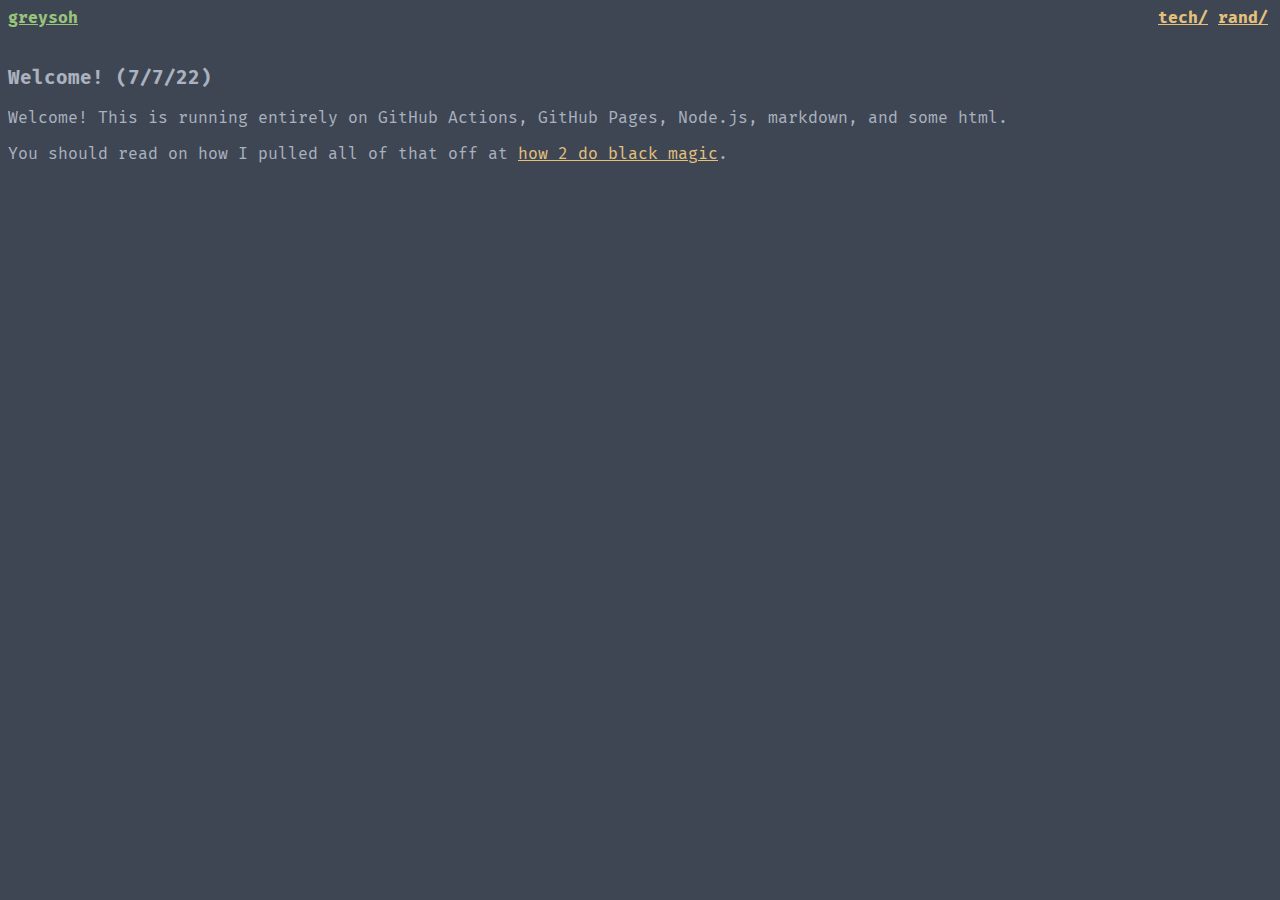
<file: index.html>
<!DOCTYPE html>
<html lang="en">
  <head>
    <title>greysoh's blog full of lulz</title>

    <link rel="stylesheet" href="/static/highlighting.css" />
    <link rel="stylesheet" href="/static/fira/fira_code.css" />

    <link rel="stylesheet" href="/static/style.css" />
  </head>
  <body>
    <div class="titlebar">
      <a class="name" href="/">greysoh</a>

      <div class="menuopts">
        <a class="menuopt" href="/tech/TABLE_OF_CONTENTS.html">tech/</a>
        <a class="menuopt" href="/rand/TABLE_OF_CONTENTS.html">rand/</a>
      </div>
    </div>

    <br /><br />

    <h3>Welcome! (7/7/22)</h3>
    <p>
      Welcome! This is running entirely on GitHub Actions, GitHub Pages,
      Node.js, markdown, and some html.
    </p>
    <p>
      You should read on how I pulled all of that off at
      <a href="/tech/how_2_do_black_magic.html">how 2 do black magic</a>.
    </p>
  </body>
</html>
</file>
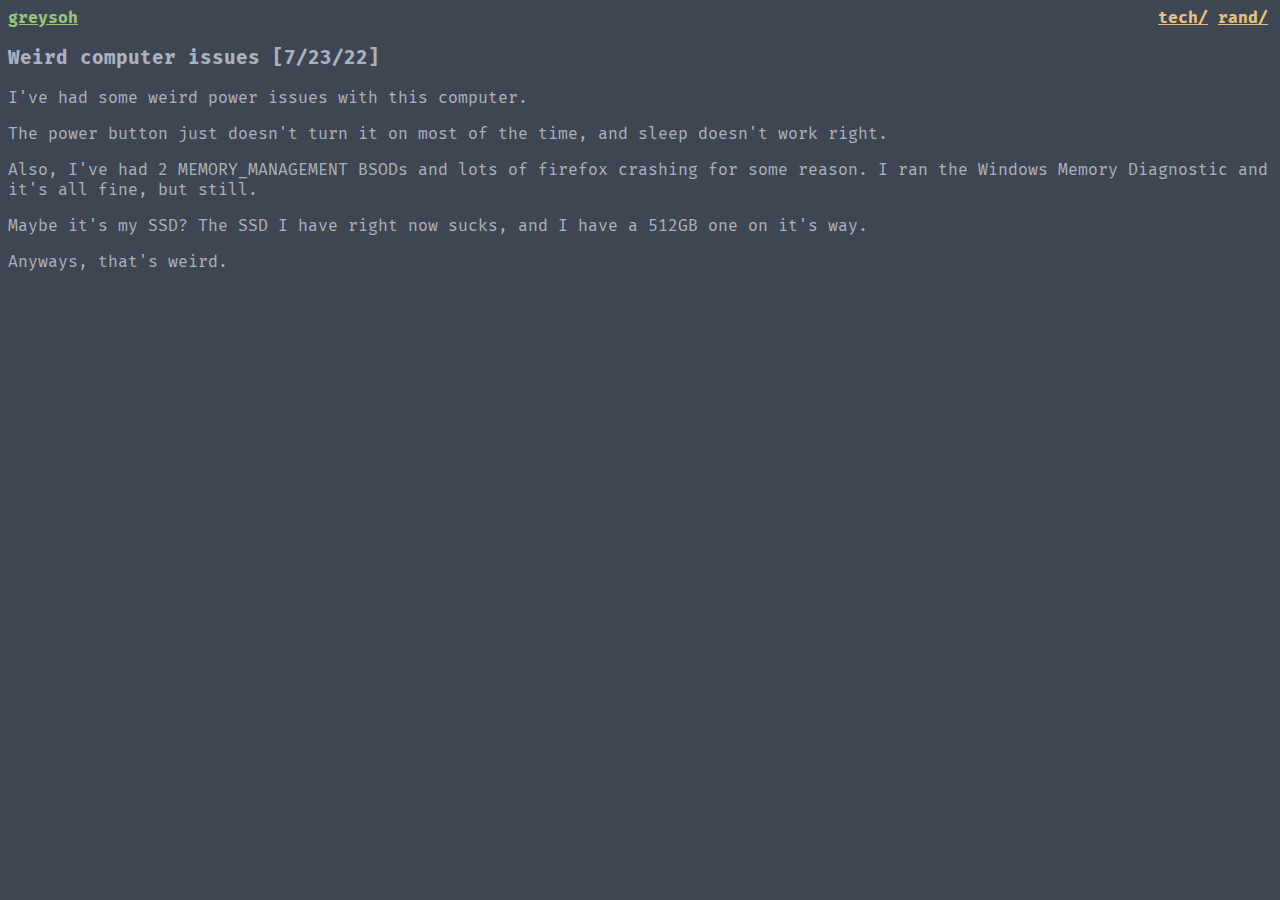
<file: tech/computer_posting_issues.html>
<!DOCTYPE html>
<html lang="en">
  <head>
    <title>greysoh's blog full of lulz</title>

    <link rel="stylesheet" href="/static/highlighting.css" />
    <link rel="stylesheet" href="/static/fira/fira_code.css" />

    <link rel="stylesheet" href="/static/style.css" />
  </head>
  <body>
    <div class="titlebar">
      <a class="name" href="/">greysoh</a>

      <div class="menuopts">
        <a class="menuopt" href="/tech/toc.html">tech/</a>
        <a class="menuopt" href="/rand/toc.html">rand/</a>
      </div>
    </div>

    <br />

    <h3>Weird computer issues [7/23/22]</h3>
    <p>I've had some weird power issues with this computer.</p>
    <p>
      The power button just doesn't turn it on most of the time, and sleep
      doesn't work right.
    </p>
    <p>
      Also, I've had 2 MEMORY_MANAGEMENT BSODs and lots of firefox crashing for
      some reason. I ran the Windows Memory Diagnostic and it's all fine, but
      still.
    </p>
    <p>
      Maybe it's my SSD? The SSD I have right now sucks, and I have a 512GB one
      on it's way.
    </p>
    <p>Anyways, that's weird.</p>
  </body>
</html>
</file>
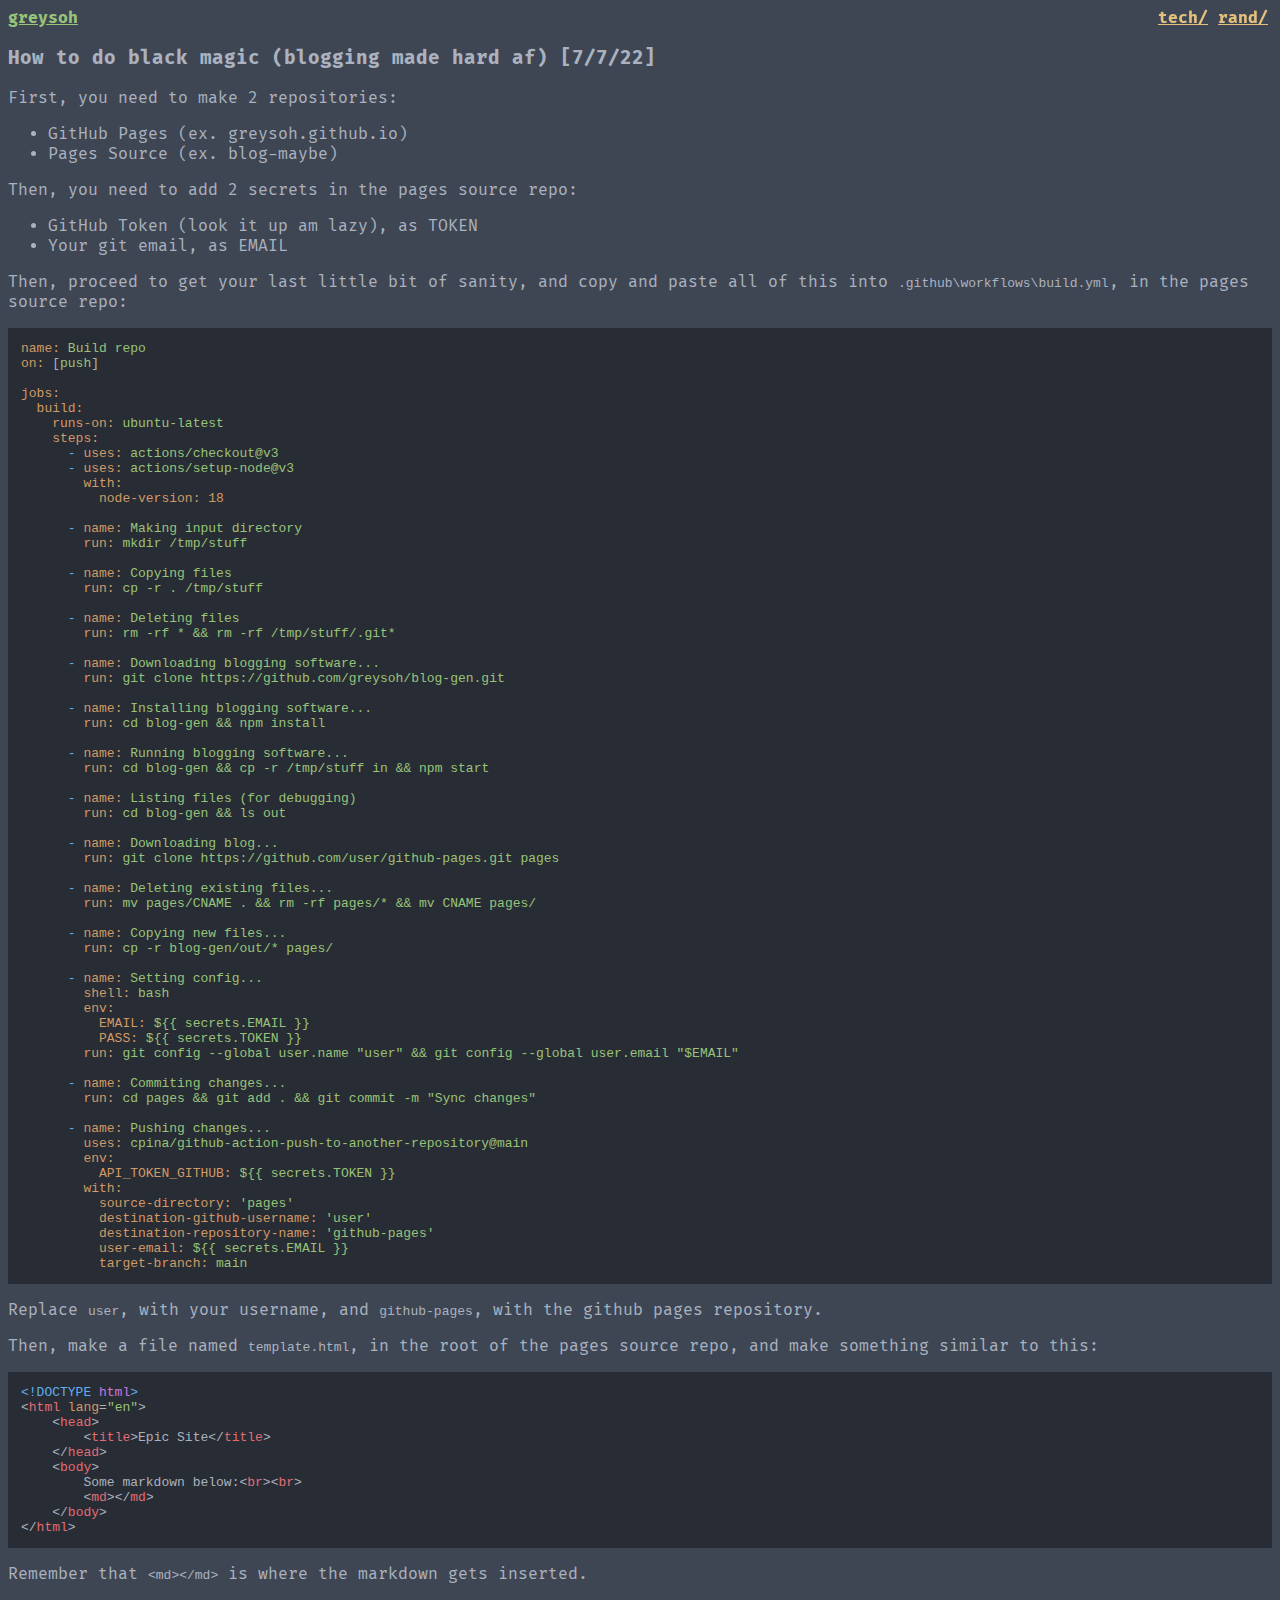
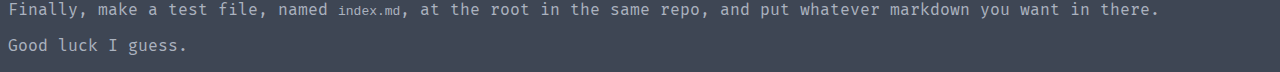
<file: tech/how_2_do_black_magic.html>
<!DOCTYPE html>
<html lang="en">
  <head>
    <title>greysoh's blog full of lulz</title>

    <link rel="stylesheet" href="/static/highlighting.css" />
    <link rel="stylesheet" href="/static/fira/fira_code.css" />

    <link rel="stylesheet" href="/static/style.css" />
  </head>
  <body>
    <div class="titlebar">
      <a class="name" href="/">greysoh</a>

      <div class="menuopts">
        <a class="menuopt" href="/tech/toc.html">tech/</a>
        <a class="menuopt" href="/rand/toc.html">rand/</a>
      </div>
    </div>

    <br />

    <h3>How to do black magic (blogging made hard af) [7/7/22]</h3>
    <p>First, you need to make 2 repositories:</p>
    <ul>
      <li>GitHub Pages (ex. greysoh.github.io)</li>
      <li>Pages Source (ex. blog-maybe)</li>
    </ul>
    <p>Then, you need to add 2 secrets in the pages source repo:</p>
    <ul>
      <li>GitHub Token (look it up am lazy), as TOKEN</li>
      <li>Your git email, as EMAIL</li>
    </ul>
    <p>
      Then, proceed to get your last little bit of sanity, and copy and paste
      all of this into <code>.github\workflows\build.yml</code>, in the pages
      source repo:
    </p>
    <pre><code class="hljs"><span class="hljs-attr">name:</span> <span class="hljs-string">Build</span> <span class="hljs-string">repo</span>
<span class="hljs-attr">on:</span> [<span class="hljs-string">push</span>]

<span class="hljs-attr">jobs:</span>
  <span class="hljs-attr">build:</span>
    <span class="hljs-attr">runs-on:</span> <span class="hljs-string">ubuntu-latest</span>
    <span class="hljs-attr">steps:</span>
      <span class="hljs-bullet">-</span> <span class="hljs-attr">uses:</span> <span class="hljs-string">actions/checkout@v3</span>
      <span class="hljs-bullet">-</span> <span class="hljs-attr">uses:</span> <span class="hljs-string">actions/setup-node@v3</span>
        <span class="hljs-attr">with:</span>
          <span class="hljs-attr">node-version:</span> <span class="hljs-number">18</span>

      <span class="hljs-bullet">-</span> <span class="hljs-attr">name:</span> <span class="hljs-string">Making</span> <span class="hljs-string">input</span> <span class="hljs-string">directory</span>
        <span class="hljs-attr">run:</span> <span class="hljs-string">mkdir</span> <span class="hljs-string">/tmp/stuff</span>
        
      <span class="hljs-bullet">-</span> <span class="hljs-attr">name:</span> <span class="hljs-string">Copying</span> <span class="hljs-string">files</span>
        <span class="hljs-attr">run:</span> <span class="hljs-string">cp</span> <span class="hljs-string">-r</span> <span class="hljs-string">.</span> <span class="hljs-string">/tmp/stuff</span>

      <span class="hljs-bullet">-</span> <span class="hljs-attr">name:</span> <span class="hljs-string">Deleting</span> <span class="hljs-string">files</span>
        <span class="hljs-attr">run:</span> <span class="hljs-string">rm</span> <span class="hljs-string">-rf</span> <span class="hljs-string">*</span> <span class="hljs-string">&amp;&amp;</span> <span class="hljs-string">rm</span> <span class="hljs-string">-rf</span> <span class="hljs-string">/tmp/stuff/.git*</span>

      <span class="hljs-bullet">-</span> <span class="hljs-attr">name:</span> <span class="hljs-string">Downloading</span> <span class="hljs-string">blogging</span> <span class="hljs-string">software...</span>
        <span class="hljs-attr">run:</span> <span class="hljs-string">git</span> <span class="hljs-string">clone</span> <span class="hljs-string">https://github.com/greysoh/blog-gen.git</span>

      <span class="hljs-bullet">-</span> <span class="hljs-attr">name:</span> <span class="hljs-string">Installing</span> <span class="hljs-string">blogging</span> <span class="hljs-string">software...</span>
        <span class="hljs-attr">run:</span> <span class="hljs-string">cd</span> <span class="hljs-string">blog-gen</span> <span class="hljs-string">&amp;&amp;</span> <span class="hljs-string">npm</span> <span class="hljs-string">install</span>

      <span class="hljs-bullet">-</span> <span class="hljs-attr">name:</span> <span class="hljs-string">Running</span> <span class="hljs-string">blogging</span> <span class="hljs-string">software...</span>
        <span class="hljs-attr">run:</span> <span class="hljs-string">cd</span> <span class="hljs-string">blog-gen</span> <span class="hljs-string">&amp;&amp;</span> <span class="hljs-string">cp</span> <span class="hljs-string">-r</span> <span class="hljs-string">/tmp/stuff</span> <span class="hljs-string">in</span> <span class="hljs-string">&amp;&amp;</span> <span class="hljs-string">npm</span> <span class="hljs-string">start</span>

      <span class="hljs-bullet">-</span> <span class="hljs-attr">name:</span> <span class="hljs-string">Listing</span> <span class="hljs-string">files</span> <span class="hljs-string">(for</span> <span class="hljs-string">debugging)</span>
        <span class="hljs-attr">run:</span> <span class="hljs-string">cd</span> <span class="hljs-string">blog-gen</span> <span class="hljs-string">&amp;&amp;</span> <span class="hljs-string">ls</span> <span class="hljs-string">out</span>

      <span class="hljs-bullet">-</span> <span class="hljs-attr">name:</span> <span class="hljs-string">Downloading</span> <span class="hljs-string">blog...</span>
        <span class="hljs-attr">run:</span> <span class="hljs-string">git</span> <span class="hljs-string">clone</span> <span class="hljs-string">https://github.com/user/github-pages.git</span> <span class="hljs-string">pages</span>
      
      <span class="hljs-bullet">-</span> <span class="hljs-attr">name:</span> <span class="hljs-string">Deleting</span> <span class="hljs-string">existing</span> <span class="hljs-string">files...</span>
        <span class="hljs-attr">run:</span> <span class="hljs-string">mv</span> <span class="hljs-string">pages/CNAME</span> <span class="hljs-string">.</span> <span class="hljs-string">&amp;&amp;</span> <span class="hljs-string">rm</span> <span class="hljs-string">-rf</span> <span class="hljs-string">pages/*</span> <span class="hljs-string">&amp;&amp;</span> <span class="hljs-string">mv</span> <span class="hljs-string">CNAME</span> <span class="hljs-string">pages/</span>
      
      <span class="hljs-bullet">-</span> <span class="hljs-attr">name:</span> <span class="hljs-string">Copying</span> <span class="hljs-string">new</span> <span class="hljs-string">files...</span>
        <span class="hljs-attr">run:</span> <span class="hljs-string">cp</span> <span class="hljs-string">-r</span> <span class="hljs-string">blog-gen/out/*</span> <span class="hljs-string">pages/</span>
      
      <span class="hljs-bullet">-</span> <span class="hljs-attr">name:</span> <span class="hljs-string">Setting</span> <span class="hljs-string">config...</span>
        <span class="hljs-attr">shell:</span> <span class="hljs-string">bash</span>
        <span class="hljs-attr">env:</span> 
          <span class="hljs-attr">EMAIL:</span> <span class="hljs-string">${{</span> <span class="hljs-string">secrets.EMAIL</span> <span class="hljs-string">}}</span>
          <span class="hljs-attr">PASS:</span> <span class="hljs-string">${{</span> <span class="hljs-string">secrets.TOKEN</span> <span class="hljs-string">}}</span>
        <span class="hljs-attr">run:</span> <span class="hljs-string">git</span> <span class="hljs-string">config</span> <span class="hljs-string">--global</span> <span class="hljs-string">user.name</span> <span class="hljs-string">&quot;user&quot;</span> <span class="hljs-string">&amp;&amp;</span> <span class="hljs-string">git</span> <span class="hljs-string">config</span> <span class="hljs-string">--global</span> <span class="hljs-string">user.email</span> <span class="hljs-string">&quot;$EMAIL&quot;</span>
      
      <span class="hljs-bullet">-</span> <span class="hljs-attr">name:</span> <span class="hljs-string">Commiting</span> <span class="hljs-string">changes...</span>
        <span class="hljs-attr">run:</span> <span class="hljs-string">cd</span> <span class="hljs-string">pages</span> <span class="hljs-string">&amp;&amp;</span> <span class="hljs-string">git</span> <span class="hljs-string">add</span> <span class="hljs-string">.</span> <span class="hljs-string">&amp;&amp;</span> <span class="hljs-string">git</span> <span class="hljs-string">commit</span> <span class="hljs-string">-m</span> <span class="hljs-string">&quot;Sync changes&quot;</span>

      <span class="hljs-bullet">-</span> <span class="hljs-attr">name:</span> <span class="hljs-string">Pushing</span> <span class="hljs-string">changes...</span>
        <span class="hljs-attr">uses:</span> <span class="hljs-string">cpina/github-action-push-to-another-repository@main</span>
        <span class="hljs-attr">env:</span>
          <span class="hljs-attr">API_TOKEN_GITHUB:</span> <span class="hljs-string">${{</span> <span class="hljs-string">secrets.TOKEN</span> <span class="hljs-string">}}</span>
        <span class="hljs-attr">with:</span>
          <span class="hljs-attr">source-directory:</span> <span class="hljs-string">&#x27;pages&#x27;</span>
          <span class="hljs-attr">destination-github-username:</span> <span class="hljs-string">&#x27;user&#x27;</span>
          <span class="hljs-attr">destination-repository-name:</span> <span class="hljs-string">&#x27;github-pages&#x27;</span>
          <span class="hljs-attr">user-email:</span> <span class="hljs-string">${{</span> <span class="hljs-string">secrets.EMAIL</span> <span class="hljs-string">}}</span>
          <span class="hljs-attr">target-branch:</span> <span class="hljs-string">main</span>
</code></pre>
    <p>
      Replace <code>user</code>, with your username, and
      <code>github-pages</code>, with the github pages repository.
    </p>
    <p>
      Then, make a file named <code>template.html</code>, in the root of the
      pages source repo, and make something similar to this:
    </p>
    <pre><code class="hljs"><span class="hljs-meta">&lt;!DOCTYPE <span class="hljs-keyword">html</span>&gt;</span>
<span class="hljs-tag">&lt;<span class="hljs-name">html</span> <span class="hljs-attr">lang</span>=<span class="hljs-string">&quot;en&quot;</span>&gt;</span>
    <span class="hljs-tag">&lt;<span class="hljs-name">head</span>&gt;</span>
        <span class="hljs-tag">&lt;<span class="hljs-name">title</span>&gt;</span>Epic Site<span class="hljs-tag">&lt;/<span class="hljs-name">title</span>&gt;</span>
    <span class="hljs-tag">&lt;/<span class="hljs-name">head</span>&gt;</span>
    <span class="hljs-tag">&lt;<span class="hljs-name">body</span>&gt;</span>
        Some markdown below:<span class="hljs-tag">&lt;<span class="hljs-name">br</span>&gt;</span><span class="hljs-tag">&lt;<span class="hljs-name">br</span>&gt;</span>
        <span class="hljs-tag">&lt;<span class="hljs-name">md</span>&gt;</span><span class="hljs-tag">&lt;/<span class="hljs-name">md</span>&gt;</span>
    <span class="hljs-tag">&lt;/<span class="hljs-name">body</span>&gt;</span>
<span class="hljs-tag">&lt;/<span class="hljs-name">html</span>&gt;</span>
</code></pre>
    <p>
      Remember that <code>&lt;md&gt;&lt;/md&gt;</code> is where the markdown
      gets inserted.
    </p>
    <p>
      Finally, make a test file, named <code>index.md</code>, at the root in the
      same repo, and put whatever markdown you want in there.
    </p>
    <p>Good luck I guess.</p>
  </body>
</html>
</file>
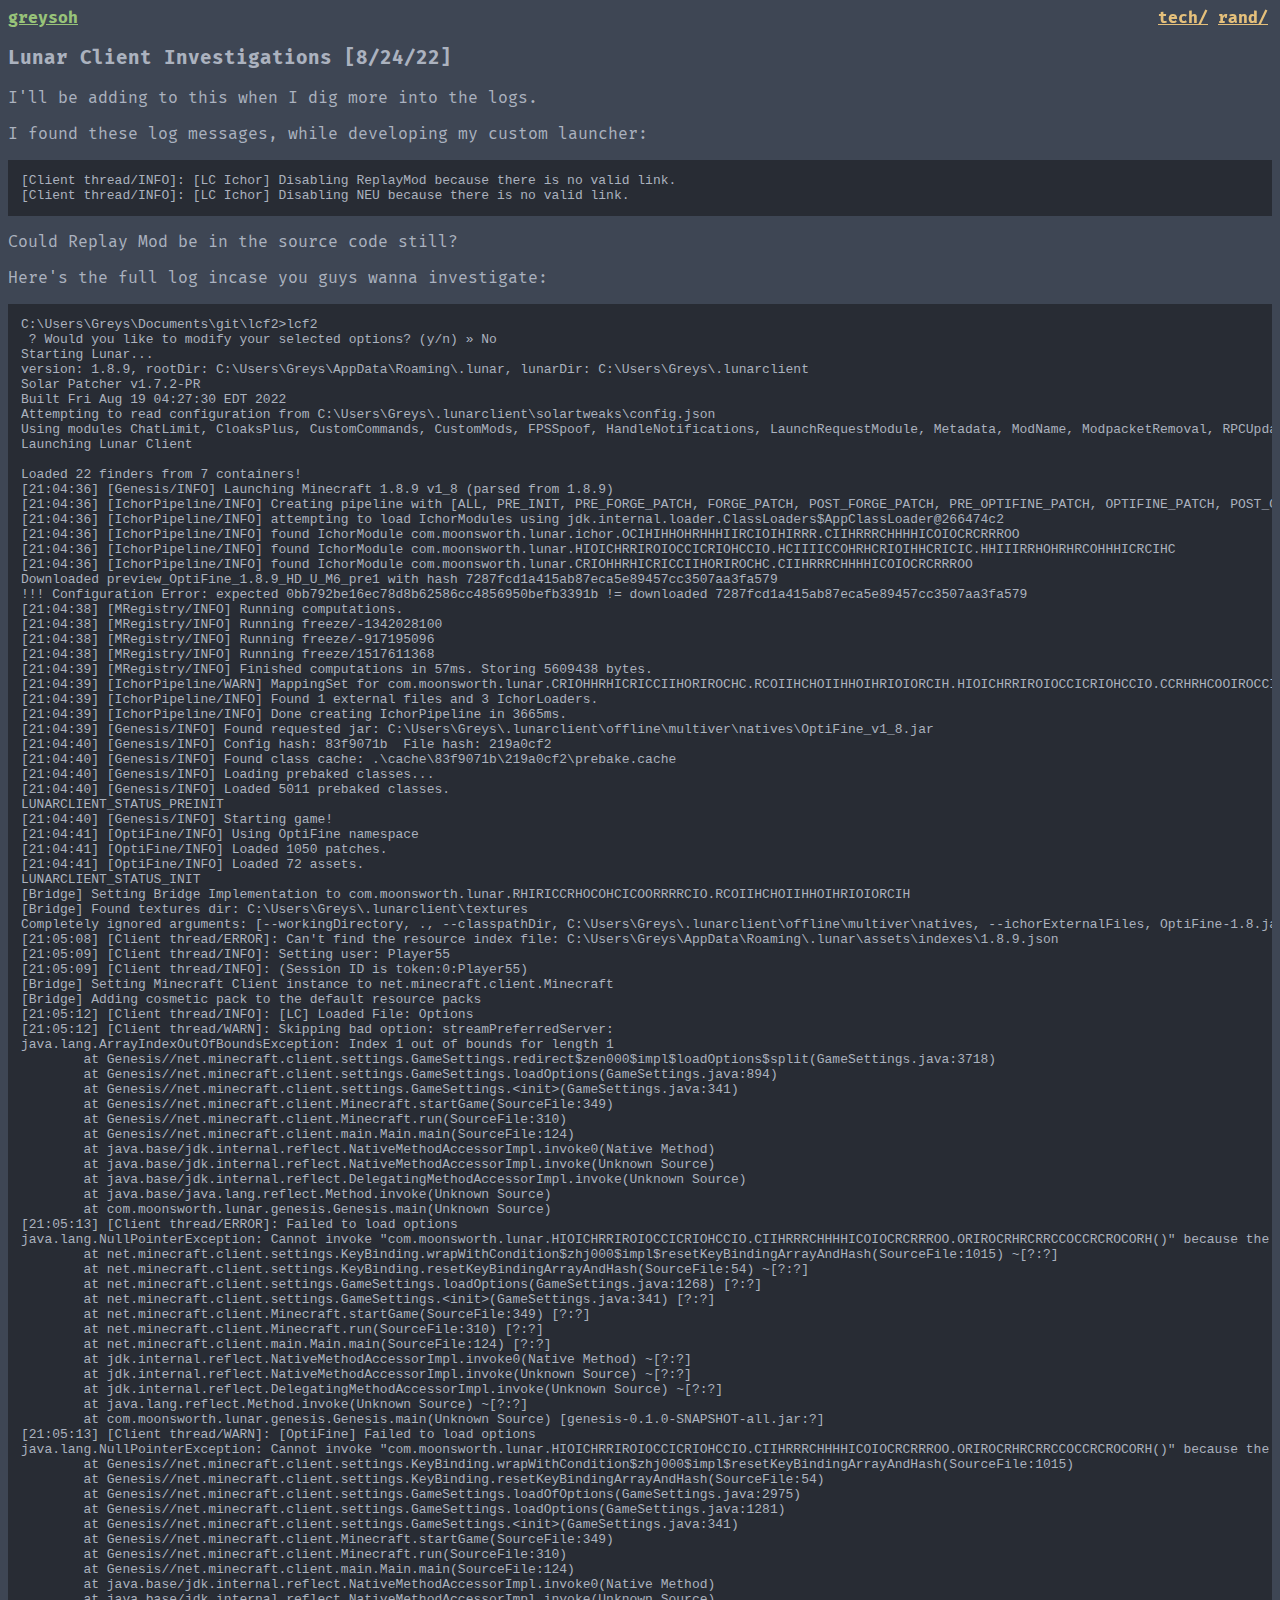
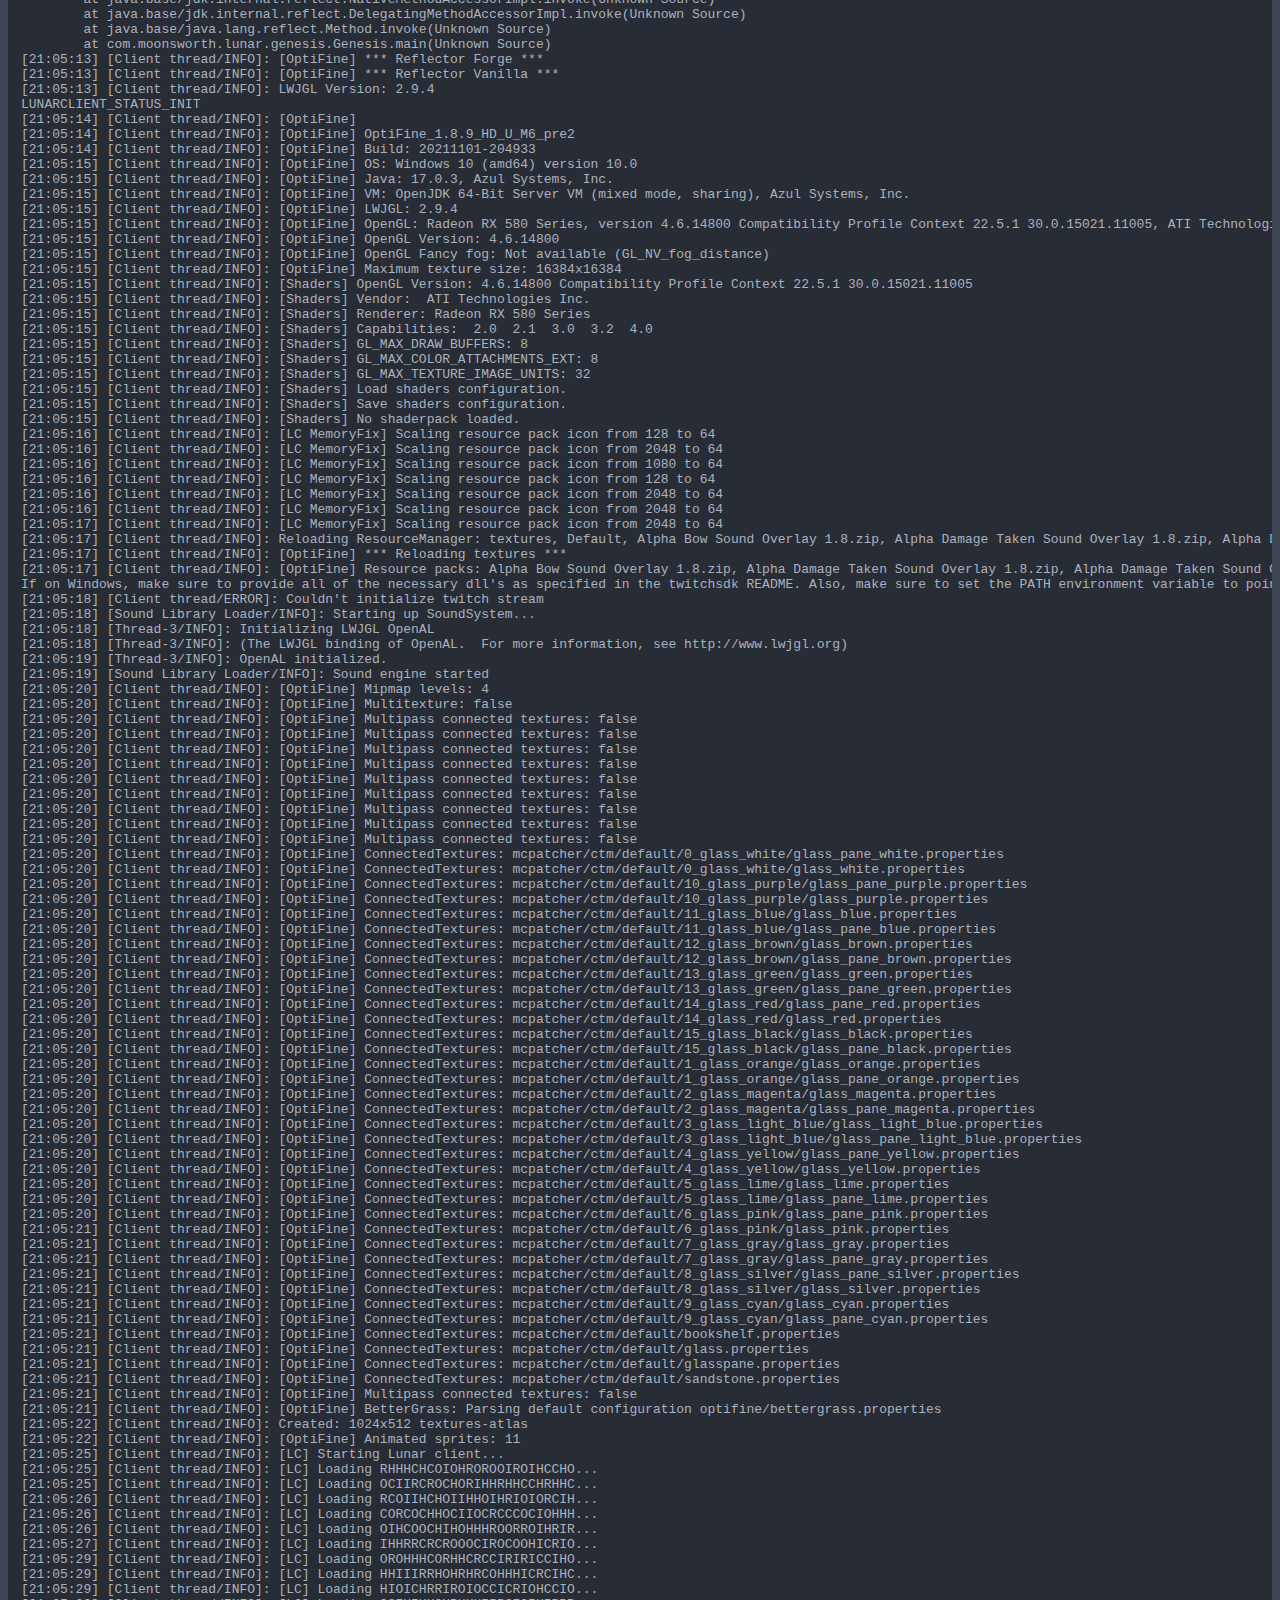
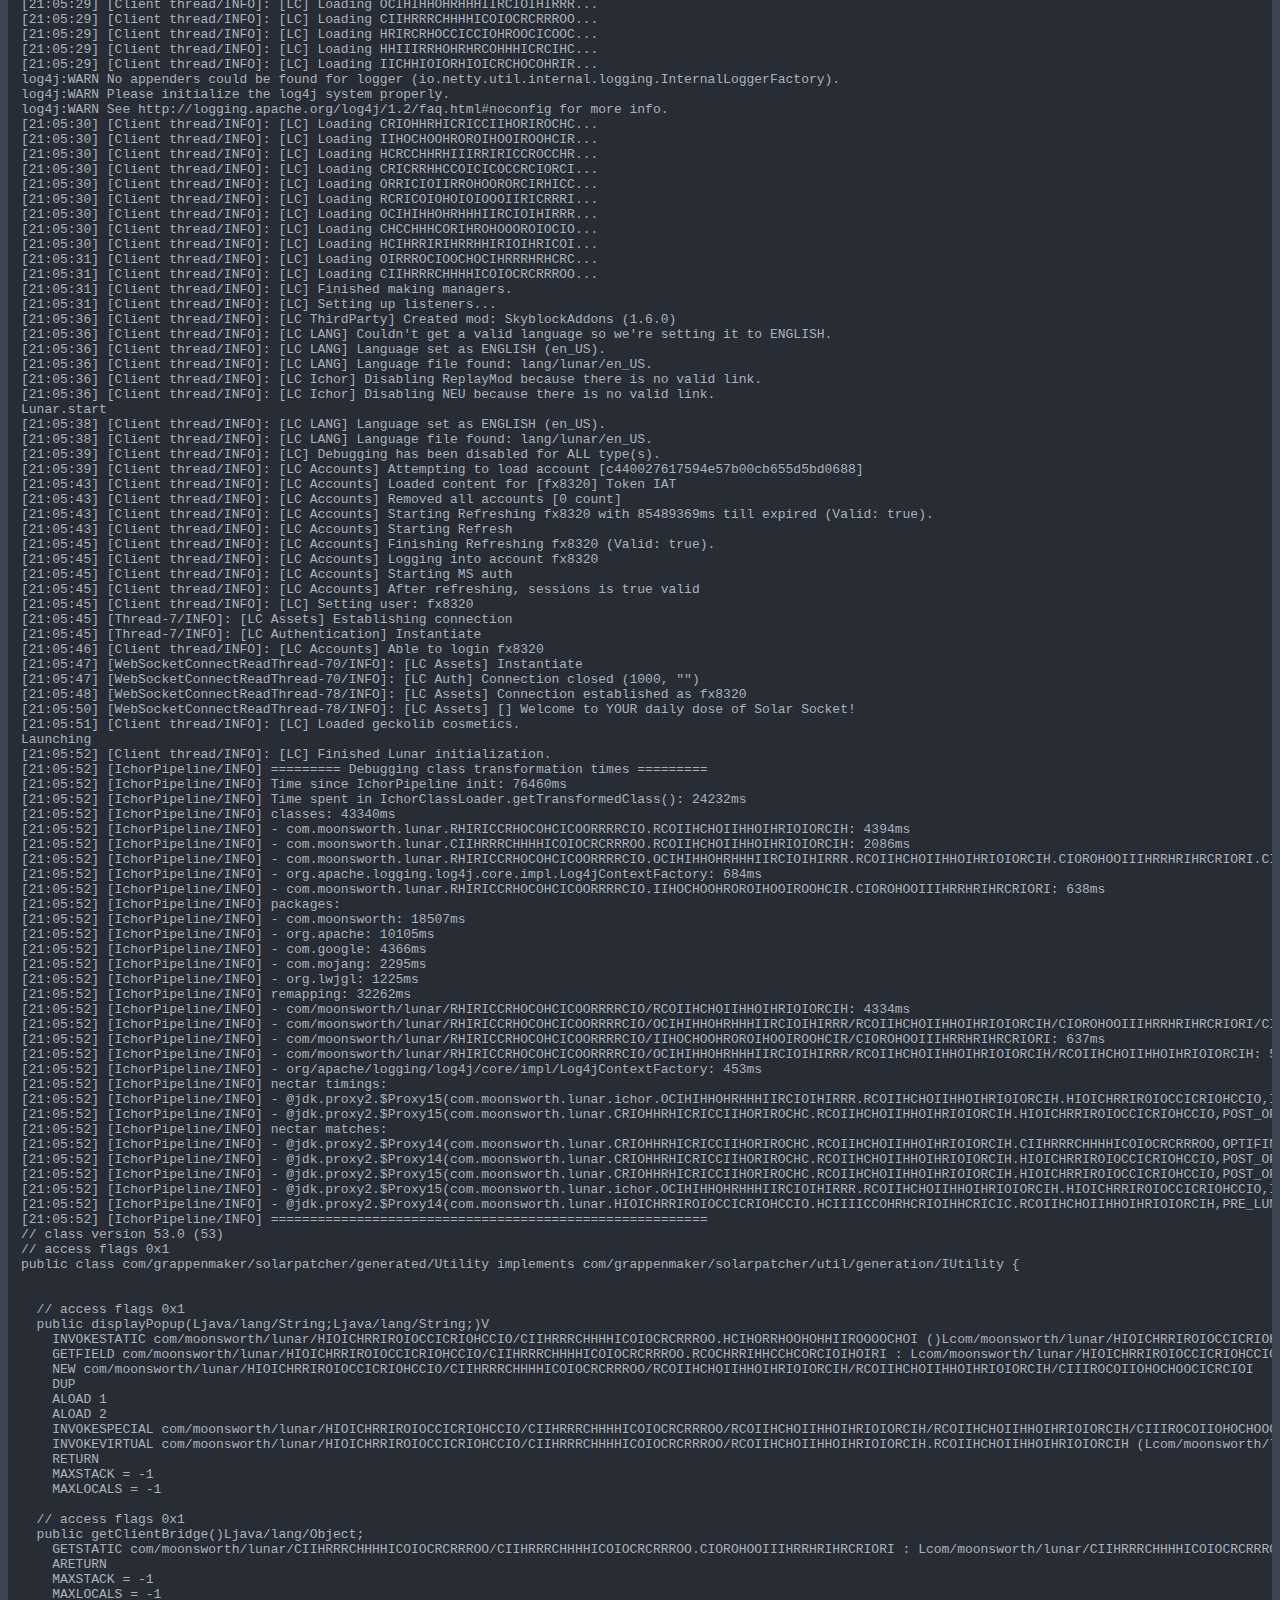
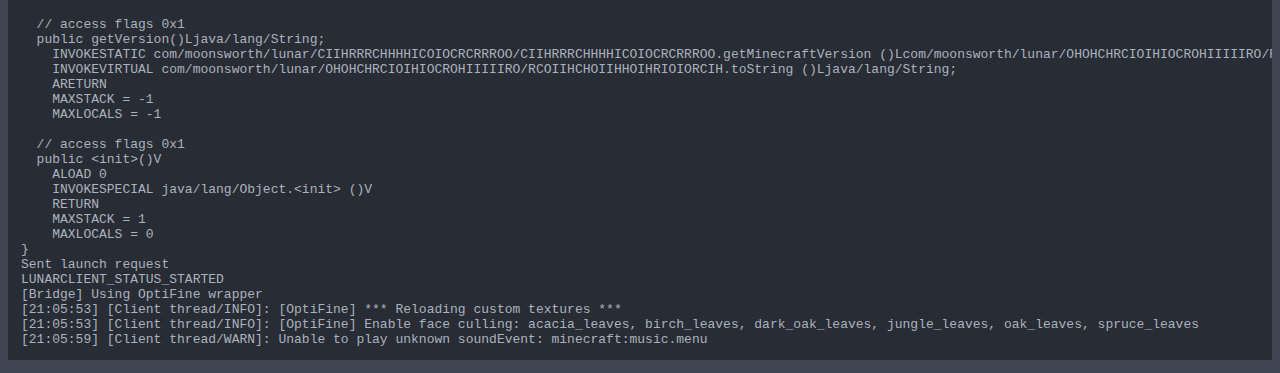
<file: tech/lunar_investigations.html>
<!DOCTYPE html>
<html lang="en">
  <head>
    <title>greysoh's blog full of lulz</title>

    <link rel="stylesheet" href="/static/highlighting.css" />
    <link rel="stylesheet" href="/static/fira/fira_code.css" />

    <link rel="stylesheet" href="/static/style.css" />
  </head>
  <body>
    <div class="titlebar">
      <a class="name" href="/">greysoh</a>

      <div class="menuopts">
        <a class="menuopt" href="/tech/toc.html">tech/</a>
        <a class="menuopt" href="/rand/toc.html">rand/</a>
      </div>
    </div>

    <br />

    <h3>Lunar Client Investigations [8/24/22]</h3>
    <p>I'll be adding to this when I dig more into the logs.</p>
    <p>I found these log messages, while developing my custom launcher:</p>
    <pre><code class="hljs">[Client thread/INFO]: [LC Ichor] Disabling ReplayMod because there is no valid link.
[Client thread/INFO]: [LC Ichor] Disabling NEU because there is no valid link.
</code></pre>
    <p>Could Replay Mod be in the source code still?</p>
    <p>Here's the full log incase you guys wanna investigate:</p>
    <pre><code class="hljs">C:\Users\Greys\Documents\git\lcf2&gt;lcf2
 ? Would you like to modify your selected options? (y/n) » No
Starting Lunar...
version: 1.8.9, rootDir: C:\Users\Greys\AppData\Roaming\.lunar, lunarDir: C:\Users\Greys\.lunarclient
Solar Patcher v1.7.2-PR
Built Fri Aug 19 04:27:30 EDT 2022
Attempting to read configuration from C:\Users\Greys\.lunarclient\solartweaks\config.json
Using modules ChatLimit, CloaksPlus, CustomCommands, CustomMods, FPSSpoof, HandleNotifications, LaunchRequestModule, Metadata, ModName, ModpacketRemoval, RPCUpdate, RemoveChatDelay, SolarLoaderExcluder, SupportOverlays, UncapReach, Websocket, WindowName
Launching Lunar Client

Loaded 22 finders from 7 containers!
[21:04:36] [Genesis/INFO] Launching Minecraft 1.8.9 v1_8 (parsed from 1.8.9)
[21:04:36] [IchorPipeline/INFO] Creating pipeline with [ALL, PRE_INIT, PRE_FORGE_PATCH, FORGE_PATCH, POST_FORGE_PATCH, PRE_OPTIFINE_PATCH, OPTIFINE_PATCH, POST_OPTIFINE_PATCH, INIT, INITIAL_REMAP, EXTERNAL_REMAP, PRE_META_MIXIN, META_MIXIN, POST_META_MIXIN, PRE_LUNAR_MIXIN, LUNAR_MIXIN, POST_LUNAR_MIXIN, PRE_EXTERNAL_MIXIN, EXTERNAL_MIXIN, POST_EXTERNAL_MIXIN, OBFUSCATION, FINAL]
[21:04:36] [IchorPipeline/INFO] attempting to load IchorModules using jdk.internal.loader.ClassLoaders$AppClassLoader@266474c2
[21:04:36] [IchorPipeline/INFO] found IchorModule com.moonsworth.lunar.ichor.OCIHIHHOHRHHHIIRCIOIHIRRR.CIIHRRRCHHHHICOIOCRCRRROO
[21:04:36] [IchorPipeline/INFO] found IchorModule com.moonsworth.lunar.HIOICHRRIROIOCCICRIOHCCIO.HCIIIICCOHRHCRIOIHHCRICIC.HHIIIRRHOHRHRCOHHHICRCIHC
[21:04:36] [IchorPipeline/INFO] found IchorModule com.moonsworth.lunar.CRIOHHRHICRICCIIHORIROCHC.CIIHRRRCHHHHICOIOCRCRRROO
Downloaded preview_OptiFine_1.8.9_HD_U_M6_pre1 with hash 7287fcd1a415ab87eca5e89457cc3507aa3fa579
!!! Configuration Error: expected 0bb792be16ec78d8b62586cc4856950befb3391b != downloaded 7287fcd1a415ab87eca5e89457cc3507aa3fa579
[21:04:38] [MRegistry/INFO] Running computations.
[21:04:38] [MRegistry/INFO] Running freeze/-1342028100
[21:04:38] [MRegistry/INFO] Running freeze/-917195096
[21:04:38] [MRegistry/INFO] Running freeze/1517611368
[21:04:39] [MRegistry/INFO] Finished computations in 57ms. Storing 5609438 bytes.
[21:04:39] [IchorPipeline/WARN] MappingSet for com.moonsworth.lunar.CRIOHHRHICRICCIIHORIROCHC.RCOIIHCHOIIHHOIHRIOIORCIH.HIOICHRRIROIOCCICRIOHCCIO.CCRHRHCOOIROCCIIIRIOHRIRC has 0 field mappings.
[21:04:39] [IchorPipeline/INFO] Found 1 external files and 3 IchorLoaders.
[21:04:39] [IchorPipeline/INFO] Done creating IchorPipeline in 3665ms.
[21:04:39] [Genesis/INFO] Found requested jar: C:\Users\Greys\.lunarclient\offline\multiver\natives\OptiFine_v1_8.jar
[21:04:40] [Genesis/INFO] Config hash: 83f9071b  File hash: 219a0cf2
[21:04:40] [Genesis/INFO] Found class cache: .\cache\83f9071b\219a0cf2\prebake.cache
[21:04:40] [Genesis/INFO] Loading prebaked classes...
[21:04:40] [Genesis/INFO] Loaded 5011 prebaked classes.
LUNARCLIENT_STATUS_PREINIT
[21:04:40] [Genesis/INFO] Starting game!
[21:04:41] [OptiFine/INFO] Using OptiFine namespace
[21:04:41] [OptiFine/INFO] Loaded 1050 patches.
[21:04:41] [OptiFine/INFO] Loaded 72 assets.
LUNARCLIENT_STATUS_INIT
[Bridge] Setting Bridge Implementation to com.moonsworth.lunar.RHIRICCRHOCOHCICOORRRRCIO.RCOIIHCHOIIHHOIHRIOIORCIH
[Bridge] Found textures dir: C:\Users\Greys\.lunarclient\textures
Completely ignored arguments: [--workingDirectory, ., --classpathDir, C:\Users\Greys\.lunarclient\offline\multiver\natives, --ichorExternalFiles, OptiFine-1.8.jar, --ichorClassPath, C:\Users\Greys\.lunarclient\offline\multiver\common-0.1.0-SNAPSHOT-all.jar,C:\Users\Greys\.lunarclient\offline\multiver\genesis-0.1.0-SNAPSHOT-all.jar,C:\Users\Greys\.lunarclient\offline\multiver\lunar-emote.jar,C:\Users\Greys\.lunarclient\offline\multiver\lunar-lang.jar,C:\Users\Greys\.lunarclient\offline\multiver\lunar.jar,C:\Users\Greys\.lunarclient\offline\multiver\optifine-0.1.0-SNAPSHOT-all.jar,C:\Users\Greys\.lunarclient\offline\multiver\OptiFine_v1_8.jar,C:\Users\Greys\.lunarclient\offline\multiver\v1_8-0.1.0-SNAPSHOT-all.jar]
[21:05:08] [Client thread/ERROR]: Can't find the resource index file: C:\Users\Greys\AppData\Roaming\.lunar\assets\indexes\1.8.9.json
[21:05:09] [Client thread/INFO]: Setting user: Player55
[21:05:09] [Client thread/INFO]: (Session ID is token:0:Player55)
[Bridge] Setting Minecraft Client instance to net.minecraft.client.Minecraft
[Bridge] Adding cosmetic pack to the default resource packs
[21:05:12] [Client thread/INFO]: [LC] Loaded File: Options
[21:05:12] [Client thread/WARN]: Skipping bad option: streamPreferredServer:
java.lang.ArrayIndexOutOfBoundsException: Index 1 out of bounds for length 1
        at Genesis//net.minecraft.client.settings.GameSettings.redirect$zen000$impl$loadOptions$split(GameSettings.java:3718)
        at Genesis//net.minecraft.client.settings.GameSettings.loadOptions(GameSettings.java:894)
        at Genesis//net.minecraft.client.settings.GameSettings.&lt;init&gt;(GameSettings.java:341)
        at Genesis//net.minecraft.client.Minecraft.startGame(SourceFile:349)
        at Genesis//net.minecraft.client.Minecraft.run(SourceFile:310)
        at Genesis//net.minecraft.client.main.Main.main(SourceFile:124)
        at java.base/jdk.internal.reflect.NativeMethodAccessorImpl.invoke0(Native Method)
        at java.base/jdk.internal.reflect.NativeMethodAccessorImpl.invoke(Unknown Source)
        at java.base/jdk.internal.reflect.DelegatingMethodAccessorImpl.invoke(Unknown Source)
        at java.base/java.lang.reflect.Method.invoke(Unknown Source)
        at com.moonsworth.lunar.genesis.Genesis.main(Unknown Source)
[21:05:13] [Client thread/ERROR]: Failed to load options
java.lang.NullPointerException: Cannot invoke &quot;com.moonsworth.lunar.HIOICHRRIROIOCCICRIOHCCIO.CIIHRRRCHHHHICOIOCRCRRROO.ORIROCRHRCRRCCOCCRCROCORH()&quot; because the return value of &quot;com.moonsworth.lunar.HIOICHRRIROIOCCICRIOHCCIO.IOIROOHIOHCRRHRCROCOHCCCR.OIHCOOCHIHOHHHROORROIHRIR.CHOHCHIOHHCROIROHRIHCHIOC()&quot; is null
        at net.minecraft.client.settings.KeyBinding.wrapWithCondition$zhj000$impl$resetKeyBindingArrayAndHash(SourceFile:1015) ~[?:?]
        at net.minecraft.client.settings.KeyBinding.resetKeyBindingArrayAndHash(SourceFile:54) ~[?:?]
        at net.minecraft.client.settings.GameSettings.loadOptions(GameSettings.java:1268) [?:?]
        at net.minecraft.client.settings.GameSettings.&lt;init&gt;(GameSettings.java:341) [?:?]
        at net.minecraft.client.Minecraft.startGame(SourceFile:349) [?:?]
        at net.minecraft.client.Minecraft.run(SourceFile:310) [?:?]
        at net.minecraft.client.main.Main.main(SourceFile:124) [?:?]
        at jdk.internal.reflect.NativeMethodAccessorImpl.invoke0(Native Method) ~[?:?]
        at jdk.internal.reflect.NativeMethodAccessorImpl.invoke(Unknown Source) ~[?:?]
        at jdk.internal.reflect.DelegatingMethodAccessorImpl.invoke(Unknown Source) ~[?:?]
        at java.lang.reflect.Method.invoke(Unknown Source) ~[?:?]
        at com.moonsworth.lunar.genesis.Genesis.main(Unknown Source) [genesis-0.1.0-SNAPSHOT-all.jar:?]
[21:05:13] [Client thread/WARN]: [OptiFine] Failed to load options
java.lang.NullPointerException: Cannot invoke &quot;com.moonsworth.lunar.HIOICHRRIROIOCCICRIOHCCIO.CIIHRRRCHHHHICOIOCRCRRROO.ORIROCRHRCRRCCOCCRCROCORH()&quot; because the return value of &quot;com.moonsworth.lunar.HIOICHRRIROIOCCICRIOHCCIO.IOIROOHIOHCRRHRCROCOHCCCR.OIHCOOCHIHOHHHROORROIHRIR.CHOHCHIOHHCROIROHRIHCHIOC()&quot; is null
        at Genesis//net.minecraft.client.settings.KeyBinding.wrapWithCondition$zhj000$impl$resetKeyBindingArrayAndHash(SourceFile:1015)
        at Genesis//net.minecraft.client.settings.KeyBinding.resetKeyBindingArrayAndHash(SourceFile:54)
        at Genesis//net.minecraft.client.settings.GameSettings.loadOfOptions(GameSettings.java:2975)
        at Genesis//net.minecraft.client.settings.GameSettings.loadOptions(GameSettings.java:1281)
        at Genesis//net.minecraft.client.settings.GameSettings.&lt;init&gt;(GameSettings.java:341)
        at Genesis//net.minecraft.client.Minecraft.startGame(SourceFile:349)
        at Genesis//net.minecraft.client.Minecraft.run(SourceFile:310)
        at Genesis//net.minecraft.client.main.Main.main(SourceFile:124)
        at java.base/jdk.internal.reflect.NativeMethodAccessorImpl.invoke0(Native Method)
        at java.base/jdk.internal.reflect.NativeMethodAccessorImpl.invoke(Unknown Source)
        at java.base/jdk.internal.reflect.DelegatingMethodAccessorImpl.invoke(Unknown Source)
        at java.base/java.lang.reflect.Method.invoke(Unknown Source)
        at com.moonsworth.lunar.genesis.Genesis.main(Unknown Source)
[21:05:13] [Client thread/INFO]: [OptiFine] *** Reflector Forge ***
[21:05:13] [Client thread/INFO]: [OptiFine] *** Reflector Vanilla ***
[21:05:13] [Client thread/INFO]: LWJGL Version: 2.9.4
LUNARCLIENT_STATUS_INIT
[21:05:14] [Client thread/INFO]: [OptiFine]
[21:05:14] [Client thread/INFO]: [OptiFine] OptiFine_1.8.9_HD_U_M6_pre2
[21:05:14] [Client thread/INFO]: [OptiFine] Build: 20211101-204933
[21:05:15] [Client thread/INFO]: [OptiFine] OS: Windows 10 (amd64) version 10.0
[21:05:15] [Client thread/INFO]: [OptiFine] Java: 17.0.3, Azul Systems, Inc.
[21:05:15] [Client thread/INFO]: [OptiFine] VM: OpenJDK 64-Bit Server VM (mixed mode, sharing), Azul Systems, Inc.
[21:05:15] [Client thread/INFO]: [OptiFine] LWJGL: 2.9.4
[21:05:15] [Client thread/INFO]: [OptiFine] OpenGL: Radeon RX 580 Series, version 4.6.14800 Compatibility Profile Context 22.5.1 30.0.15021.11005, ATI Technologies Inc.
[21:05:15] [Client thread/INFO]: [OptiFine] OpenGL Version: 4.6.14800
[21:05:15] [Client thread/INFO]: [OptiFine] OpenGL Fancy fog: Not available (GL_NV_fog_distance)
[21:05:15] [Client thread/INFO]: [OptiFine] Maximum texture size: 16384x16384
[21:05:15] [Client thread/INFO]: [Shaders] OpenGL Version: 4.6.14800 Compatibility Profile Context 22.5.1 30.0.15021.11005
[21:05:15] [Client thread/INFO]: [Shaders] Vendor:  ATI Technologies Inc.
[21:05:15] [Client thread/INFO]: [Shaders] Renderer: Radeon RX 580 Series
[21:05:15] [Client thread/INFO]: [Shaders] Capabilities:  2.0  2.1  3.0  3.2  4.0
[21:05:15] [Client thread/INFO]: [Shaders] GL_MAX_DRAW_BUFFERS: 8
[21:05:15] [Client thread/INFO]: [Shaders] GL_MAX_COLOR_ATTACHMENTS_EXT: 8
[21:05:15] [Client thread/INFO]: [Shaders] GL_MAX_TEXTURE_IMAGE_UNITS: 32
[21:05:15] [Client thread/INFO]: [Shaders] Load shaders configuration.
[21:05:15] [Client thread/INFO]: [Shaders] Save shaders configuration.
[21:05:15] [Client thread/INFO]: [Shaders] No shaderpack loaded.
[21:05:16] [Client thread/INFO]: [LC MemoryFix] Scaling resource pack icon from 128 to 64
[21:05:16] [Client thread/INFO]: [LC MemoryFix] Scaling resource pack icon from 2048 to 64
[21:05:16] [Client thread/INFO]: [LC MemoryFix] Scaling resource pack icon from 1080 to 64
[21:05:16] [Client thread/INFO]: [LC MemoryFix] Scaling resource pack icon from 128 to 64
[21:05:16] [Client thread/INFO]: [LC MemoryFix] Scaling resource pack icon from 2048 to 64
[21:05:16] [Client thread/INFO]: [LC MemoryFix] Scaling resource pack icon from 2048 to 64
[21:05:17] [Client thread/INFO]: [LC MemoryFix] Scaling resource pack icon from 2048 to 64
[21:05:17] [Client thread/INFO]: Reloading ResourceManager: textures, Default, Alpha Bow Sound Overlay 1.8.zip, Alpha Damage Taken Sound Overlay 1.8.zip, Alpha Damage Taken Sound Overlay 1.8(1).zip, Alpha Explosion Sound Overlay 1.8.zip, Alpha Door &amp; Chest Sound Overlay 1.8.zip, Alpha Liquid Sound Overlay 1.8.zip, Alpha Mob Sound Overlay 1.8.zip, Alpha Music Overlay 1.8.zip, -º4 Bloody Red
[21:05:17] [Client thread/INFO]: [OptiFine] *** Reloading textures ***
[21:05:17] [Client thread/INFO]: [OptiFine] Resource packs: Alpha Bow Sound Overlay 1.8.zip, Alpha Damage Taken Sound Overlay 1.8.zip, Alpha Damage Taken Sound Overlay 1.8(1).zip, Alpha Explosion Sound Overlay 1.8.zip, Alpha Door &amp; Chest Sound Overlay 1.8.zip, Alpha Liquid Sound Overlay 1.8.zip, Alpha Mob Sound Overlay 1.8.zip, Alpha Music Overlay 1.8.zip, -º4 Bloody Red
If on Windows, make sure to provide all of the necessary dll's as specified in the twitchsdk README. Also, make sure to set the PATH environment variable to point to the directory containing the dll's.
[21:05:18] [Client thread/ERROR]: Couldn't initialize twitch stream
[21:05:18] [Sound Library Loader/INFO]: Starting up SoundSystem...
[21:05:18] [Thread-3/INFO]: Initializing LWJGL OpenAL
[21:05:18] [Thread-3/INFO]: (The LWJGL binding of OpenAL.  For more information, see http://www.lwjgl.org)
[21:05:19] [Thread-3/INFO]: OpenAL initialized.
[21:05:19] [Sound Library Loader/INFO]: Sound engine started
[21:05:20] [Client thread/INFO]: [OptiFine] Mipmap levels: 4
[21:05:20] [Client thread/INFO]: [OptiFine] Multitexture: false
[21:05:20] [Client thread/INFO]: [OptiFine] Multipass connected textures: false
[21:05:20] [Client thread/INFO]: [OptiFine] Multipass connected textures: false
[21:05:20] [Client thread/INFO]: [OptiFine] Multipass connected textures: false
[21:05:20] [Client thread/INFO]: [OptiFine] Multipass connected textures: false
[21:05:20] [Client thread/INFO]: [OptiFine] Multipass connected textures: false
[21:05:20] [Client thread/INFO]: [OptiFine] Multipass connected textures: false
[21:05:20] [Client thread/INFO]: [OptiFine] Multipass connected textures: false
[21:05:20] [Client thread/INFO]: [OptiFine] Multipass connected textures: false
[21:05:20] [Client thread/INFO]: [OptiFine] Multipass connected textures: false
[21:05:20] [Client thread/INFO]: [OptiFine] ConnectedTextures: mcpatcher/ctm/default/0_glass_white/glass_pane_white.properties
[21:05:20] [Client thread/INFO]: [OptiFine] ConnectedTextures: mcpatcher/ctm/default/0_glass_white/glass_white.properties
[21:05:20] [Client thread/INFO]: [OptiFine] ConnectedTextures: mcpatcher/ctm/default/10_glass_purple/glass_pane_purple.properties
[21:05:20] [Client thread/INFO]: [OptiFine] ConnectedTextures: mcpatcher/ctm/default/10_glass_purple/glass_purple.properties
[21:05:20] [Client thread/INFO]: [OptiFine] ConnectedTextures: mcpatcher/ctm/default/11_glass_blue/glass_blue.properties
[21:05:20] [Client thread/INFO]: [OptiFine] ConnectedTextures: mcpatcher/ctm/default/11_glass_blue/glass_pane_blue.properties
[21:05:20] [Client thread/INFO]: [OptiFine] ConnectedTextures: mcpatcher/ctm/default/12_glass_brown/glass_brown.properties
[21:05:20] [Client thread/INFO]: [OptiFine] ConnectedTextures: mcpatcher/ctm/default/12_glass_brown/glass_pane_brown.properties
[21:05:20] [Client thread/INFO]: [OptiFine] ConnectedTextures: mcpatcher/ctm/default/13_glass_green/glass_green.properties
[21:05:20] [Client thread/INFO]: [OptiFine] ConnectedTextures: mcpatcher/ctm/default/13_glass_green/glass_pane_green.properties
[21:05:20] [Client thread/INFO]: [OptiFine] ConnectedTextures: mcpatcher/ctm/default/14_glass_red/glass_pane_red.properties
[21:05:20] [Client thread/INFO]: [OptiFine] ConnectedTextures: mcpatcher/ctm/default/14_glass_red/glass_red.properties
[21:05:20] [Client thread/INFO]: [OptiFine] ConnectedTextures: mcpatcher/ctm/default/15_glass_black/glass_black.properties
[21:05:20] [Client thread/INFO]: [OptiFine] ConnectedTextures: mcpatcher/ctm/default/15_glass_black/glass_pane_black.properties
[21:05:20] [Client thread/INFO]: [OptiFine] ConnectedTextures: mcpatcher/ctm/default/1_glass_orange/glass_orange.properties
[21:05:20] [Client thread/INFO]: [OptiFine] ConnectedTextures: mcpatcher/ctm/default/1_glass_orange/glass_pane_orange.properties
[21:05:20] [Client thread/INFO]: [OptiFine] ConnectedTextures: mcpatcher/ctm/default/2_glass_magenta/glass_magenta.properties
[21:05:20] [Client thread/INFO]: [OptiFine] ConnectedTextures: mcpatcher/ctm/default/2_glass_magenta/glass_pane_magenta.properties
[21:05:20] [Client thread/INFO]: [OptiFine] ConnectedTextures: mcpatcher/ctm/default/3_glass_light_blue/glass_light_blue.properties
[21:05:20] [Client thread/INFO]: [OptiFine] ConnectedTextures: mcpatcher/ctm/default/3_glass_light_blue/glass_pane_light_blue.properties
[21:05:20] [Client thread/INFO]: [OptiFine] ConnectedTextures: mcpatcher/ctm/default/4_glass_yellow/glass_pane_yellow.properties
[21:05:20] [Client thread/INFO]: [OptiFine] ConnectedTextures: mcpatcher/ctm/default/4_glass_yellow/glass_yellow.properties
[21:05:20] [Client thread/INFO]: [OptiFine] ConnectedTextures: mcpatcher/ctm/default/5_glass_lime/glass_lime.properties
[21:05:20] [Client thread/INFO]: [OptiFine] ConnectedTextures: mcpatcher/ctm/default/5_glass_lime/glass_pane_lime.properties
[21:05:20] [Client thread/INFO]: [OptiFine] ConnectedTextures: mcpatcher/ctm/default/6_glass_pink/glass_pane_pink.properties
[21:05:21] [Client thread/INFO]: [OptiFine] ConnectedTextures: mcpatcher/ctm/default/6_glass_pink/glass_pink.properties
[21:05:21] [Client thread/INFO]: [OptiFine] ConnectedTextures: mcpatcher/ctm/default/7_glass_gray/glass_gray.properties
[21:05:21] [Client thread/INFO]: [OptiFine] ConnectedTextures: mcpatcher/ctm/default/7_glass_gray/glass_pane_gray.properties
[21:05:21] [Client thread/INFO]: [OptiFine] ConnectedTextures: mcpatcher/ctm/default/8_glass_silver/glass_pane_silver.properties
[21:05:21] [Client thread/INFO]: [OptiFine] ConnectedTextures: mcpatcher/ctm/default/8_glass_silver/glass_silver.properties
[21:05:21] [Client thread/INFO]: [OptiFine] ConnectedTextures: mcpatcher/ctm/default/9_glass_cyan/glass_cyan.properties
[21:05:21] [Client thread/INFO]: [OptiFine] ConnectedTextures: mcpatcher/ctm/default/9_glass_cyan/glass_pane_cyan.properties
[21:05:21] [Client thread/INFO]: [OptiFine] ConnectedTextures: mcpatcher/ctm/default/bookshelf.properties
[21:05:21] [Client thread/INFO]: [OptiFine] ConnectedTextures: mcpatcher/ctm/default/glass.properties
[21:05:21] [Client thread/INFO]: [OptiFine] ConnectedTextures: mcpatcher/ctm/default/glasspane.properties
[21:05:21] [Client thread/INFO]: [OptiFine] ConnectedTextures: mcpatcher/ctm/default/sandstone.properties
[21:05:21] [Client thread/INFO]: [OptiFine] Multipass connected textures: false
[21:05:21] [Client thread/INFO]: [OptiFine] BetterGrass: Parsing default configuration optifine/bettergrass.properties
[21:05:22] [Client thread/INFO]: Created: 1024x512 textures-atlas
[21:05:22] [Client thread/INFO]: [OptiFine] Animated sprites: 11
[21:05:25] [Client thread/INFO]: [LC] Starting Lunar client...
[21:05:25] [Client thread/INFO]: [LC] Loading RHHHCHCOIOHROROOIROIHCCHO...
[21:05:25] [Client thread/INFO]: [LC] Loading OCIIRCROCHORIHHRHHCCHRHHC...
[21:05:26] [Client thread/INFO]: [LC] Loading RCOIIHCHOIIHHOIHRIOIORCIH...
[21:05:26] [Client thread/INFO]: [LC] Loading CORCOCHHOCIIOCRCCCOCIOHHH...
[21:05:26] [Client thread/INFO]: [LC] Loading OIHCOOCHIHOHHHROORROIHRIR...
[21:05:27] [Client thread/INFO]: [LC] Loading IHHRRCRCROOOCIROCOOHICRIO...
[21:05:29] [Client thread/INFO]: [LC] Loading OROHHHCORHHCRCCIRIRICCIHO...
[21:05:29] [Client thread/INFO]: [LC] Loading HHIIIRRHOHRHRCOHHHICRCIHC...
[21:05:29] [Client thread/INFO]: [LC] Loading HIOICHRRIROIOCCICRIOHCCIO...
[21:05:29] [Client thread/INFO]: [LC] Loading OCIHIHHOHRHHHIIRCIOIHIRRR...
[21:05:29] [Client thread/INFO]: [LC] Loading CIIHRRRCHHHHICOIOCRCRRROO...
[21:05:29] [Client thread/INFO]: [LC] Loading HRIRCRHOCCICCIOHROOCICOOC...
[21:05:29] [Client thread/INFO]: [LC] Loading HHIIIRRHOHRHRCOHHHICRCIHC...
[21:05:29] [Client thread/INFO]: [LC] Loading IICHHIOIORHIOICRCHOCOHRIR...
log4j:WARN No appenders could be found for logger (io.netty.util.internal.logging.InternalLoggerFactory).
log4j:WARN Please initialize the log4j system properly.
log4j:WARN See http://logging.apache.org/log4j/1.2/faq.html#noconfig for more info.
[21:05:30] [Client thread/INFO]: [LC] Loading CRIOHHRHICRICCIIHORIROCHC...
[21:05:30] [Client thread/INFO]: [LC] Loading IIHOCHOOHROROIHOOIROOHCIR...
[21:05:30] [Client thread/INFO]: [LC] Loading HCRCCHHRHIIIRRIRICCROCCHR...
[21:05:30] [Client thread/INFO]: [LC] Loading CRICRRHHCCOICICOCCRCIORCI...
[21:05:30] [Client thread/INFO]: [LC] Loading ORRICIOIIRROHOORORCIRHICC...
[21:05:30] [Client thread/INFO]: [LC] Loading RCRICOIOHOIOIOOOIIRICRRRI...
[21:05:30] [Client thread/INFO]: [LC] Loading OCIHIHHOHRHHHIIRCIOIHIRRR...
[21:05:30] [Client thread/INFO]: [LC] Loading CHCCHHHCORIHROHOOOROIOCIO...
[21:05:30] [Client thread/INFO]: [LC] Loading HCIHRRIRIHRRHHIRIOIHRICOI...
[21:05:31] [Client thread/INFO]: [LC] Loading OIRRROCIOOCHOCIHRRRHRHCRC...
[21:05:31] [Client thread/INFO]: [LC] Loading CIIHRRRCHHHHICOIOCRCRRROO...
[21:05:31] [Client thread/INFO]: [LC] Finished making managers.
[21:05:31] [Client thread/INFO]: [LC] Setting up listeners...
[21:05:36] [Client thread/INFO]: [LC ThirdParty] Created mod: SkyblockAddons (1.6.0)
[21:05:36] [Client thread/INFO]: [LC LANG] Couldn't get a valid language so we're setting it to ENGLISH.
[21:05:36] [Client thread/INFO]: [LC LANG] Language set as ENGLISH (en_US).
[21:05:36] [Client thread/INFO]: [LC LANG] Language file found: lang/lunar/en_US.
[21:05:36] [Client thread/INFO]: [LC Ichor] Disabling ReplayMod because there is no valid link.
[21:05:36] [Client thread/INFO]: [LC Ichor] Disabling NEU because there is no valid link.
Lunar.start
[21:05:38] [Client thread/INFO]: [LC LANG] Language set as ENGLISH (en_US).
[21:05:38] [Client thread/INFO]: [LC LANG] Language file found: lang/lunar/en_US.
[21:05:39] [Client thread/INFO]: [LC] Debugging has been disabled for ALL type(s).
[21:05:39] [Client thread/INFO]: [LC Accounts] Attempting to load account [c440027617594e57b00cb655d5bd0688]
[21:05:43] [Client thread/INFO]: [LC Accounts] Loaded content for [fx8320] Token IAT
[21:05:43] [Client thread/INFO]: [LC Accounts] Removed all accounts [0 count]
[21:05:43] [Client thread/INFO]: [LC Accounts] Starting Refreshing fx8320 with 85489369ms till expired (Valid: true).
[21:05:43] [Client thread/INFO]: [LC Accounts] Starting Refresh
[21:05:45] [Client thread/INFO]: [LC Accounts] Finishing Refreshing fx8320 (Valid: true).
[21:05:45] [Client thread/INFO]: [LC Accounts] Logging into account fx8320
[21:05:45] [Client thread/INFO]: [LC Accounts] Starting MS auth
[21:05:45] [Client thread/INFO]: [LC Accounts] After refreshing, sessions is true valid
[21:05:45] [Client thread/INFO]: [LC] Setting user: fx8320
[21:05:45] [Thread-7/INFO]: [LC Assets] Establishing connection
[21:05:45] [Thread-7/INFO]: [LC Authentication] Instantiate
[21:05:46] [Client thread/INFO]: [LC Accounts] Able to login fx8320
[21:05:47] [WebSocketConnectReadThread-70/INFO]: [LC Assets] Instantiate
[21:05:47] [WebSocketConnectReadThread-70/INFO]: [LC Auth] Connection closed (1000, &quot;&quot;)
[21:05:48] [WebSocketConnectReadThread-78/INFO]: [LC Assets] Connection established as fx8320
[21:05:50] [WebSocketConnectReadThread-78/INFO]: [LC Assets] [] Welcome to YOUR daily dose of Solar Socket!
[21:05:51] [Client thread/INFO]: [LC] Loaded geckolib cosmetics.
Launching
[21:05:52] [Client thread/INFO]: [LC] Finished Lunar initialization.
[21:05:52] [IchorPipeline/INFO] ========= Debugging class transformation times =========
[21:05:52] [IchorPipeline/INFO] Time since IchorPipeline init: 76460ms
[21:05:52] [IchorPipeline/INFO] Time spent in IchorClassLoader.getTransformedClass(): 24232ms
[21:05:52] [IchorPipeline/INFO] classes: 43340ms
[21:05:52] [IchorPipeline/INFO] - com.moonsworth.lunar.RHIRICCRHOCOHCICOORRRRCIO.RCOIIHCHOIIHHOIHRIOIORCIH: 4394ms
[21:05:52] [IchorPipeline/INFO] - com.moonsworth.lunar.CIIHRRRCHHHHICOIOCRCRRROO.RCOIIHCHOIIHHOIHRIOIORCIH: 2086ms
[21:05:52] [IchorPipeline/INFO] - com.moonsworth.lunar.RHIRICCRHOCOHCICOORRRRCIO.OCIHIHHOHRHHHIIRCIOIHIRRR.RCOIIHCHOIIHHOIHRIOIORCIH.CIOROHOOIIIHRRHRIHRCRIORI.CIIHRRRCHHHHICOIOCRCRRROO: 805ms
[21:05:52] [IchorPipeline/INFO] - org.apache.logging.log4j.core.impl.Log4jContextFactory: 684ms
[21:05:52] [IchorPipeline/INFO] - com.moonsworth.lunar.RHIRICCRHOCOHCICOORRRRCIO.IIHOCHOOHROROIHOOIROOHCIR.CIOROHOOIIIHRRHRIHRCRIORI: 638ms
[21:05:52] [IchorPipeline/INFO] packages:
[21:05:52] [IchorPipeline/INFO] - com.moonsworth: 18507ms
[21:05:52] [IchorPipeline/INFO] - org.apache: 10105ms
[21:05:52] [IchorPipeline/INFO] - com.google: 4366ms
[21:05:52] [IchorPipeline/INFO] - com.mojang: 2295ms
[21:05:52] [IchorPipeline/INFO] - org.lwjgl: 1225ms
[21:05:52] [IchorPipeline/INFO] remapping: 32262ms
[21:05:52] [IchorPipeline/INFO] - com/moonsworth/lunar/RHIRICCRHOCOHCICOORRRRCIO/RCOIIHCHOIIHHOIHRIOIORCIH: 4334ms
[21:05:52] [IchorPipeline/INFO] - com/moonsworth/lunar/RHIRICCRHOCOHCICOORRRRCIO/OCIHIHHOHRHHHIIRCIOIHIRRR/RCOIIHCHOIIHHOIHRIOIORCIH/CIOROHOOIIIHRRHRIHRCRIORI/CIIHRRRCHHHHICOIOCRCRRROO: 668ms
[21:05:52] [IchorPipeline/INFO] - com/moonsworth/lunar/RHIRICCRHOCOHCICOORRRRCIO/IIHOCHOOHROROIHOOIROOHCIR/CIOROHOOIIIHRRHRIHRCRIORI: 637ms
[21:05:52] [IchorPipeline/INFO] - com/moonsworth/lunar/RHIRICCRHOCOHCICOORRRRCIO/OCIHIHHOHRHHHIIRCIOIHIRRR/RCOIIHCHOIIHHOIHRIOIORCIH/RCOIIHCHOIIHHOIHRIOIORCIH: 557ms
[21:05:52] [IchorPipeline/INFO] - org/apache/logging/log4j/core/impl/Log4jContextFactory: 453ms
[21:05:52] [IchorPipeline/INFO] nectar timings:
[21:05:52] [IchorPipeline/INFO] - @jdk.proxy2.$Proxy15(com.moonsworth.lunar.ichor.OCIHIHHOHRHHHIIRCIOIHIRRR.RCOIIHCHOIIHHOIHRIOIORCIH.HIOICHRRIROIOCCICRIOHCCIO,INITIAL_REMAP,CIOROHOOIIIHRRHRIHRCRIORI): 26886ms
[21:05:52] [IchorPipeline/INFO] - @jdk.proxy2.$Proxy15(com.moonsworth.lunar.CRIOHHRHICRICCIIHORIROCHC.RCOIIHCHOIIHHOIHRIOIORCIH.HIOICHRRIROIOCCICRIOHCCIO,POST_OPTIFINE_PATCH,CCRHRHCOOIROCCIIIRIOHRIRC): 6724ms
[21:05:52] [IchorPipeline/INFO] nectar matches:
[21:05:52] [IchorPipeline/INFO] - @jdk.proxy2.$Proxy14(com.moonsworth.lunar.CRIOHHRHICRICCIIHORIROCHC.RCOIIHCHOIIHHOIHRIOIORCIH.CIIHRRRCHHHHICOIOCRCRRROO,OPTIFINE_PATCH,CIIHRRRCHHHHICOIOCRCRRROO): 6397
[21:05:52] [IchorPipeline/INFO] - @jdk.proxy2.$Proxy14(com.moonsworth.lunar.CRIOHHRHICRICCIIHORIROCHC.RCOIIHCHOIIHHOIHRIOIORCIH.HIOICHRRIROIOCCICRIOHCCIO,POST_OPTIFINE_PATCH,HCRCCHHRHIIIRRIRICCROCCHR): 6396
[21:05:52] [IchorPipeline/INFO] - @jdk.proxy2.$Proxy15(com.moonsworth.lunar.CRIOHHRHICRICCIIHORIROCHC.RCOIIHCHOIIHHOIHRIOIORCIH.HIOICHRRIROIOCCICRIOHCCIO,POST_OPTIFINE_PATCH,CCRHRHCOOIROCCIIIRIOHRIRC): 6396
[21:05:52] [IchorPipeline/INFO] - @jdk.proxy2.$Proxy15(com.moonsworth.lunar.ichor.OCIHIHHOHRHHHIIRCIOIHIRRR.RCOIIHCHOIIHHOIHRIOIORCIH.HIOICHRRIROIOCCICRIOHCCIO,INITIAL_REMAP,CIOROHOOIIIHRRHRIHRCRIORI): 2406
[21:05:52] [IchorPipeline/INFO] - @jdk.proxy2.$Proxy14(com.moonsworth.lunar.HIOICHRRIROIOCCICRIOHCCIO.HCIIIICCOHRHCRIOIHHCRICIC.RCOIIHCHOIIHHOIHRIOIORCIH,PRE_LUNAR_MIXIN,RCOIIHCHOIIHHOIHRIOIORCIH): 2398
[21:05:52] [IchorPipeline/INFO] ========================================================
// class version 53.0 (53)
// access flags 0x1
public class com/grappenmaker/solarpatcher/generated/Utility implements com/grappenmaker/solarpatcher/util/generation/IUtility {


  // access flags 0x1
  public displayPopup(Ljava/lang/String;Ljava/lang/String;)V
    INVOKESTATIC com/moonsworth/lunar/HIOICHRRIROIOCCICRIOHCCIO/CIIHRRRCHHHHICOIOCRCRRROO.HCIHORRHOOHOHHIIROOOOCHOI ()Lcom/moonsworth/lunar/HIOICHRRIROIOCCICRIOHCCIO/CIIHRRRCHHHHICOIOCRCRRROO;
    GETFIELD com/moonsworth/lunar/HIOICHRRIROIOCCICRIOHCCIO/CIIHRRRCHHHHICOIOCRCRRROO.RCOCHRRIHHCCHCORCIOIHOIRI : Lcom/moonsworth/lunar/HIOICHRRIROIOCCICRIOHCCIO/CIIHRRRCHHHHICOIOCRCRRROO/RCOIIHCHOIIHHOIHRIOIORCIH;
    NEW com/moonsworth/lunar/HIOICHRRIROIOCCICRIOHCCIO/CIIHRRRCHHHHICOIOCRCRRROO/RCOIIHCHOIIHHOIHRIOIORCIH/RCOIIHCHOIIHHOIHRIOIORCIH/CIIIROCOIIOHOCHOOCICRCIOI
    DUP
    ALOAD 1
    ALOAD 2
    INVOKESPECIAL com/moonsworth/lunar/HIOICHRRIROIOCCICRIOHCCIO/CIIHRRRCHHHHICOIOCRCRRROO/RCOIIHCHOIIHHOIHRIOIORCIH/RCOIIHCHOIIHHOIHRIOIORCIH/CIIIROCOIIOHOCHOOCICRCIOI.&lt;init&gt; (Ljava/lang/String;Ljava/lang/String;)V
    INVOKEVIRTUAL com/moonsworth/lunar/HIOICHRRIROIOCCICRIOHCCIO/CIIHRRRCHHHHICOIOCRCRRROO/RCOIIHCHOIIHHOIHRIOIORCIH.RCOIIHCHOIIHHOIHRIOIORCIH (Lcom/moonsworth/lunar/HIOICHRRIROIOCCICRIOHCCIO/CIIHRRRCHHHHICOIOCRCRRROO/RCOIIHCHOIIHHOIHRIOIORCIH/RCOIIHCHOIIHHOIHRIOIORCIH/CIIIROCOIIOHOCHOOCICRCIOI;)V
    RETURN
    MAXSTACK = -1
    MAXLOCALS = -1

  // access flags 0x1
  public getClientBridge()Ljava/lang/Object;
    GETSTATIC com/moonsworth/lunar/CIIHRRRCHHHHICOIOCRCRRROO/CIIHRRRCHHHHICOIOCRCRRROO.CIOROHOOIIIHRRHRIHRCRIORI : Lcom/moonsworth/lunar/CIIHRRRCHHHHICOIOCRCRRROO/HHIIIRRHOHRHRCOHHHICRCIHC/HIOICHRRIROIOCCICRIOHCCIO;
    ARETURN
    MAXSTACK = -1
    MAXLOCALS = -1

  // access flags 0x1
  public getVersion()Ljava/lang/String;
    INVOKESTATIC com/moonsworth/lunar/CIIHRRRCHHHHICOIOCRCRRROO/CIIHRRRCHHHHICOIOCRCRRROO.getMinecraftVersion ()Lcom/moonsworth/lunar/OHOHCHRCIOIHIOCROHIIIIIRO/RCOIIHCHOIIHHOIHRIOIORCIH;
    INVOKEVIRTUAL com/moonsworth/lunar/OHOHCHRCIOIHIOCROHIIIIIRO/RCOIIHCHOIIHHOIHRIOIORCIH.toString ()Ljava/lang/String;
    ARETURN
    MAXSTACK = -1
    MAXLOCALS = -1

  // access flags 0x1
  public &lt;init&gt;()V
    ALOAD 0
    INVOKESPECIAL java/lang/Object.&lt;init&gt; ()V
    RETURN
    MAXSTACK = 1
    MAXLOCALS = 0
}
Sent launch request
LUNARCLIENT_STATUS_STARTED
[Bridge] Using OptiFine wrapper
[21:05:53] [Client thread/INFO]: [OptiFine] *** Reloading custom textures ***
[21:05:53] [Client thread/INFO]: [OptiFine] Enable face culling: acacia_leaves, birch_leaves, dark_oak_leaves, jungle_leaves, oak_leaves, spruce_leaves
[21:05:59] [Client thread/WARN]: Unable to play unknown soundEvent: minecraft:music.menu
</code></pre>
  </body>
</html>
</file>
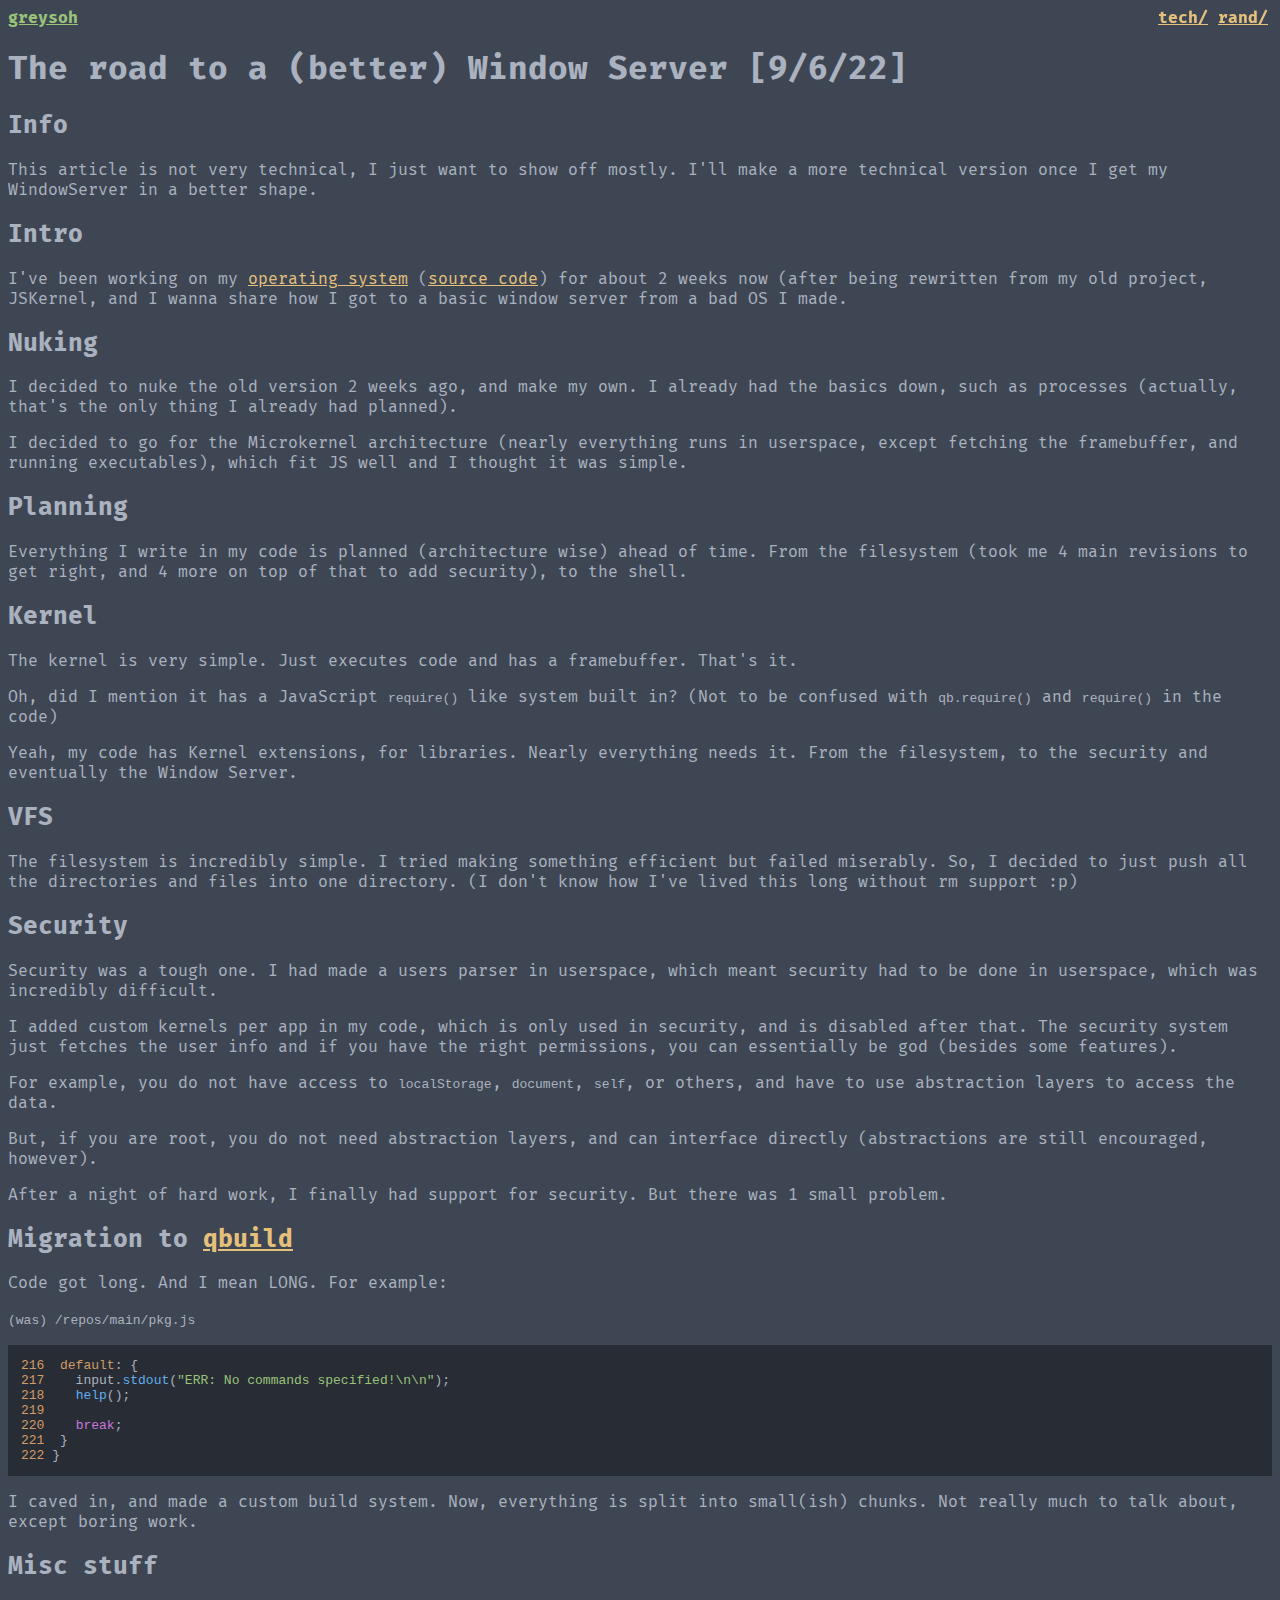
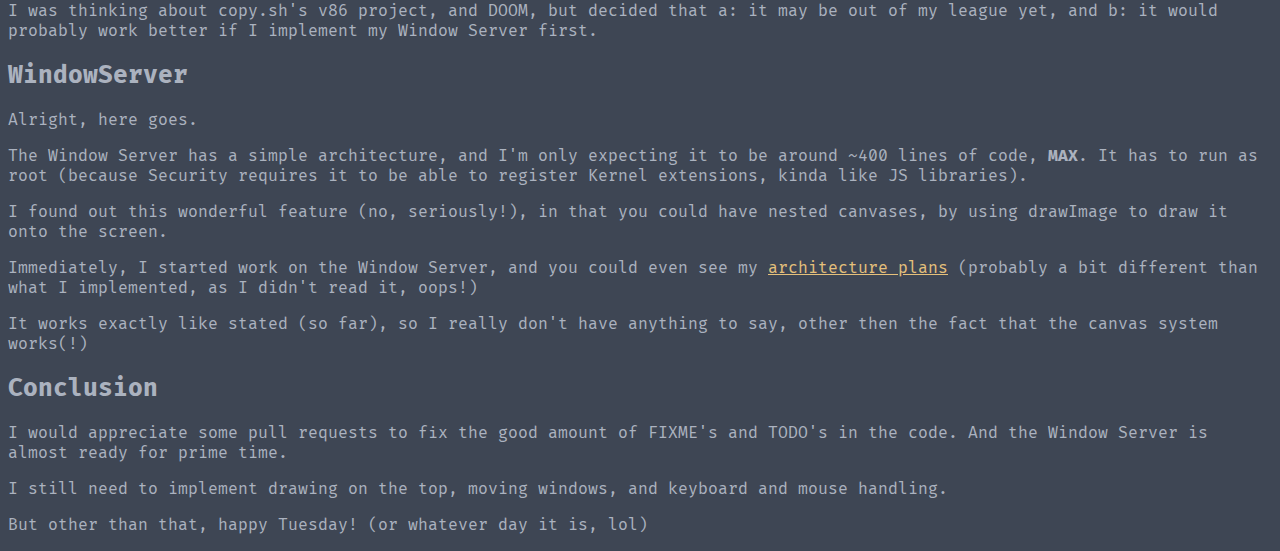
<file: tech/road_to_window_server.html>
<!DOCTYPE html>
<html lang="en">
  <head>
    <title>greysoh's blog full of lulz</title>

    <link rel="stylesheet" href="/static/highlighting.css" />
    <link rel="stylesheet" href="/static/fira/fira_code.css" />

    <link rel="stylesheet" href="/static/style.css" />
  </head>
  <body>
    <div class="titlebar">
      <a class="name" href="/">greysoh</a>

      <div class="menuopts">
        <a class="menuopt" href="/tech/toc.html">tech/</a>
        <a class="menuopt" href="/rand/toc.html">rand/</a>
      </div>
    </div>

    <br />

    <h1>The road to a (better) Window Server [9/6/22]</h1>
    <h2>Info</h2>
    <p>
      This article is not very technical, I just want to show off mostly. I'll
      make a more technical version once I get my WindowServer in a better
      shape.
    </p>
    <h2>Intro</h2>
    <p>
      I've been working on my
      <a href="https://eclipse.greysoh.xyz">operating system</a> (<a
        href="https://github.com/Eclipse-JS/eclipse"
        >source code</a
      >) for about 2 weeks now (after being rewritten from my old project,
      JSKernel, and I wanna share how I got to a basic window server from a bad
      OS I made.
    </p>
    <h2>Nuking</h2>
    <p>
      I decided to nuke the old version 2 weeks ago, and make my own. I already
      had the basics down, such as processes (actually, that's the only thing I
      already had planned).
    </p>
    <p>
      I decided to go for the Microkernel architecture (nearly everything runs
      in userspace, except fetching the framebuffer, and running executables),
      which fit JS well and I thought it was simple.
    </p>
    <h2>Planning</h2>
    <p>
      Everything I write in my code is planned (architecture wise) ahead of
      time. From the filesystem (took me 4 main revisions to get right, and 4
      more on top of that to add security), to the shell.
    </p>
    <h2>Kernel</h2>
    <p>
      The kernel is very simple. Just executes code and has a framebuffer.
      That's it.
    </p>
    <p>
      Oh, did I mention it has a JavaScript <code>require()</code> like system
      built in? (Not to be confused with <code>qb.require()</code> and
      <code>require()</code> in the code)
    </p>
    <p>
      Yeah, my code has Kernel extensions, for libraries. Nearly everything
      needs it. From the filesystem, to the security and eventually the Window
      Server.
    </p>
    <h2>VFS</h2>
    <p>
      The filesystem is incredibly simple. I tried making something efficient
      but failed miserably. So, I decided to just push all the directories and
      files into one directory. (I don't know how I've lived this long without
      rm support :p)
    </p>
    <h2>Security</h2>
    <p>
      Security was a tough one. I had made a users parser in userspace, which
      meant security had to be done in userspace, which was incredibly
      difficult.
    </p>
    <p>
      I added custom kernels per app in my code, which is only used in security,
      and is disabled after that. The security system just fetches the user info
      and if you have the right permissions, you can essentially be god (besides
      some features).
    </p>
    <p>
      For example, you do not have access to <code>localStorage</code>,
      <code>document</code>, <code>self</code>, or others, and have to use
      abstraction layers to access the data.
    </p>
    <p>
      But, if you are root, you do not need abstraction layers, and can
      interface directly (abstractions are still encouraged, however).
    </p>
    <p>
      After a night of hard work, I finally had support for security. But there
      was 1 small problem.
    </p>
    <h2>
      Migration to <a href="https://github.com/Eclipse-JS/qbuild">qbuild</a>
    </h2>
    <p>Code got long. And I mean LONG. For example:</p>
    <p><code>(was) /repos/main/pkg.js</code></p>
    <pre><code class="hljs"><span class="hljs-number">216</span>  <span class="hljs-attr">default</span>: {
<span class="hljs-number">217</span>    input.<span class="hljs-title function_">stdout</span>(<span class="hljs-string">&quot;ERR: No commands specified!\n\n&quot;</span>);
<span class="hljs-number">218</span>    <span class="hljs-title function_">help</span>();
<span class="hljs-number">219</span>    
<span class="hljs-number">220</span>    <span class="hljs-keyword">break</span>;
<span class="hljs-number">221</span>  }
<span class="hljs-number">222</span> }
</code></pre>
    <p>
      I caved in, and made a custom build system. Now, everything is split into
      small(ish) chunks. Not really much to talk about, except boring work.
    </p>
    <h2>Misc stuff</h2>
    <p>
      I was thinking about copy.sh's v86 project, and DOOM, but decided that a:
      it may be out of my league yet, and b: it would probably work better if I
      implement my Window Server first.
    </p>
    <h2>WindowServer</h2>
    <p>Alright, here goes.</p>
    <p>
      The Window Server has a simple architecture, and I'm only expecting it to
      be around ~400 lines of code, <strong>MAX</strong>. It has to run as root
      (because Security requires it to be able to register Kernel extensions,
      kinda like JS libraries).
    </p>
    <p>
      I found out this wonderful feature (no, seriously!), in that you could
      have nested canvases, by using drawImage to draw it onto the screen.
    </p>
    <p>
      Immediately, I started work on the Window Server, and you could even see
      my
      <a href="https://github.com/Eclipse-JS/eclipse/issues/4"
        >architecture plans</a
      >
      (probably a bit different than what I implemented, as I didn't read it,
      oops!)
    </p>
    <p>
      It works exactly like stated (so far), so I really don't have anything to
      say, other then the fact that the canvas system works(!)
    </p>
    <h2>Conclusion</h2>
    <p>
      I would appreciate some pull requests to fix the good amount of FIXME's
      and TODO's in the code. And the Window Server is almost ready for prime
      time.
    </p>
    <p>
      I still need to implement drawing on the top, moving windows, and keyboard
      and mouse handling.
    </p>
    <p>But other than that, happy Tuesday! (or whatever day it is, lol)</p>
  </body>
</html>
</file>
<file: static/highlighting.css>
pre code.hljs{display:block;overflow-x:auto;padding:1em}code.hljs{padding:3px 5px}.hljs{color:#abb2bf;background:#282c34}.hljs-comment,.hljs-quote{color:#5c6370;font-style:italic}.hljs-doctag,.hljs-formula,.hljs-keyword{color:#c678dd}.hljs-deletion,.hljs-name,.hljs-section,.hljs-selector-tag,.hljs-subst{color:#e06c75}.hljs-literal{color:#56b6c2}.hljs-addition,.hljs-attribute,.hljs-meta .hljs-string,.hljs-regexp,.hljs-string{color:#98c379}.hljs-attr,.hljs-number,.hljs-selector-attr,.hljs-selector-class,.hljs-selector-pseudo,.hljs-template-variable,.hljs-type,.hljs-variable{color:#d19a66}.hljs-bullet,.hljs-link,.hljs-meta,.hljs-selector-id,.hljs-symbol,.hljs-title{color:#61aeee}.hljs-built_in,.hljs-class .hljs-title,.hljs-title.class_{color:#e6c07b}.hljs-emphasis{font-style:italic}.hljs-strong{font-weight:700}.hljs-link{text-decoration:underline}
</file>
<file: static/fira/fira_code.css>
@font-face {
  font-family: 'Fira Code';
  src: url('woff2/FiraCode-Light.woff2') format('woff2'),
    url("woff/FiraCode-Light.woff") format("woff");
  font-weight: 300;
  font-style: normal;
}

@font-face {
  font-family: 'Fira Code';
  src: url('woff2/FiraCode-Regular.woff2') format('woff2'),
    url("woff/FiraCode-Regular.woff") format("woff");
  font-weight: 400;
  font-style: normal;
}

@font-face {
  font-family: 'Fira Code';
  src: url('woff2/FiraCode-Medium.woff2') format('woff2'),
    url("woff/FiraCode-Medium.woff") format("woff");
  font-weight: 500;
  font-style: normal;
}

@font-face {
  font-family: 'Fira Code';
  src: url('woff2/FiraCode-SemiBold.woff2') format('woff2'),
    url("woff/FiraCode-SemiBold.woff") format("woff");
  font-weight: 600;
  font-style: normal;
}

@font-face {
  font-family: 'Fira Code';
  src: url('woff2/FiraCode-Bold.woff2') format('woff2'),
    url("woff/FiraCode-Bold.woff") format("woff");
  font-weight: 700;
  font-style: normal;
}

@font-face {
  font-family: 'Fira Code VF';
  src: url('woff2/FiraCode-VF.woff2') format('woff2-variations'),
       url('woff/FiraCode-VF.woff') format('woff-variations');
  /* font-weight requires a range: https://developer.mozilla.org/en-US/docs/Web/CSS/CSS_Fonts/Variable_Fonts_Guide#Using_a_variable_font_font-face_changes */
  font-weight: 300 700;
  font-style: normal;
}
</file>
<file: static/style.css>
/*
  Look ma, no JS!
*/

html {
    background-color: #3e4654;
    color: #abb2bf;

    font-family: 'Fira Code', monospace;
}

.titlebar .name {
    color: #98c379;

    font-weight: bold;
}

.titlebar .menuopts {
    top: 8px;
    right: 12px;

    position: fixed;
}

.titlebar .menuopts .menuopt {
    font-weight: bold;

    color: #e5c07b;
}

a {
    color: #e5c07b;
}

a:visited {
    color: #61afef;
}

.titlebar {
    background-color: #3e4654;

    top: 0;
    left: 0;

    width: 100%;
    padding: 8px;

    position: fixed;

    user-select: none;
}
</file>
